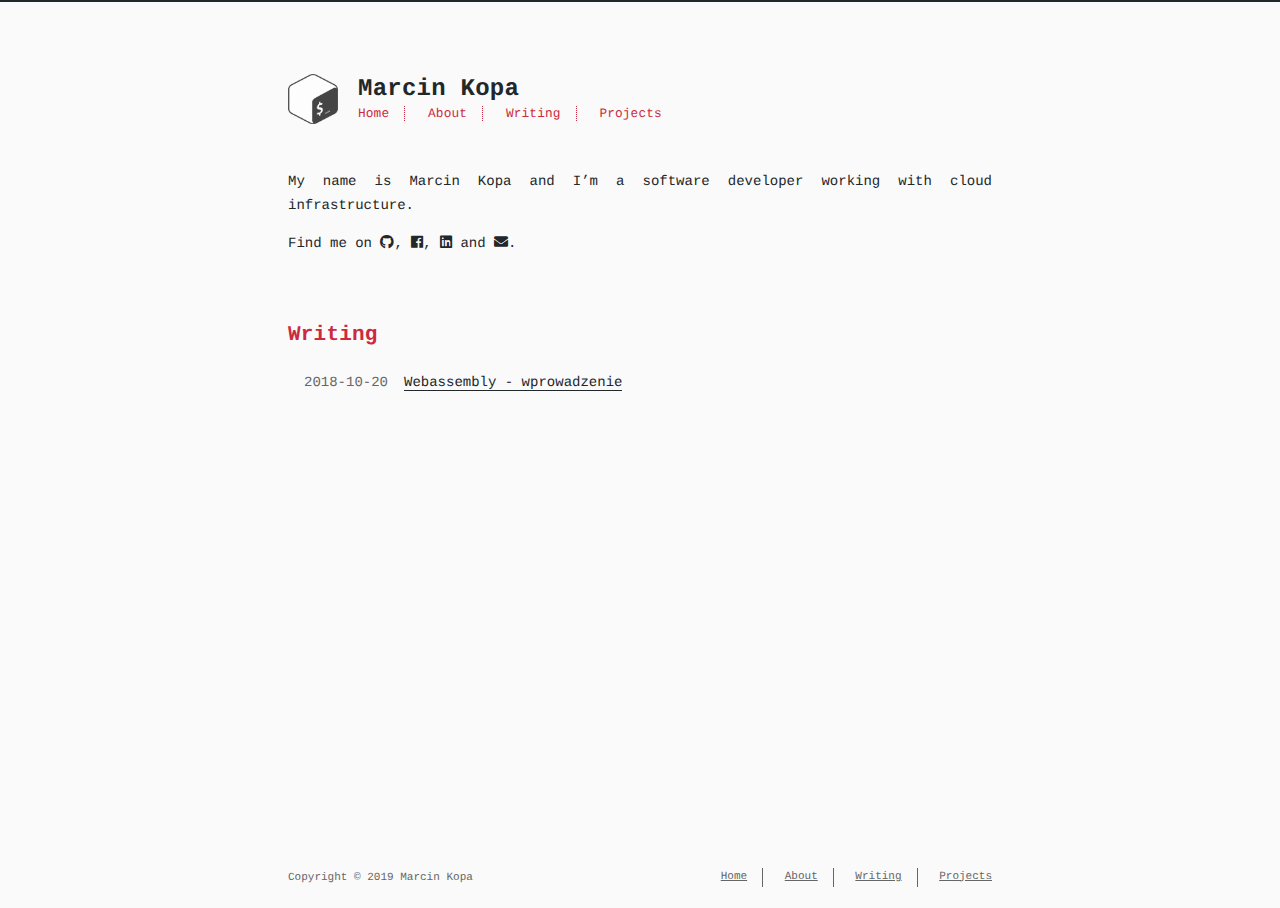
<file: index.html>
<!DOCTYPE html>
<html>
<head><meta name="generator" content="Hexo 3.8.0">
    <!-- so meta -->
    <meta charset="utf-8">
    <meta http-equiv="X-UA-Compatible" content="IE=edge">
    <meta name="HandheldFriendly" content="True">
    <meta name="viewport" content="width=device-width, initial-scale=1, maximum-scale=1">
    <meta name="description" content="My name is Marcin Kopa and I&apos;m a software developer working with cloud infrastructure.">
<meta property="og:type" content="website">
<meta property="og:title" content="Marcin Kopa">
<meta property="og:url" content="http://mkopa.github.io/index.html">
<meta property="og:site_name" content="Marcin Kopa">
<meta property="og:description" content="My name is Marcin Kopa and I&apos;m a software developer working with cloud infrastructure.">
<meta property="og:locale" content="default">
<meta name="twitter:card" content="summary">
<meta name="twitter:title" content="Marcin Kopa">
<meta name="twitter:description" content="My name is Marcin Kopa and I&apos;m a software developer working with cloud infrastructure.">
    
    
        
          
              <link rel="shortcut icon" href="/images/logo.png">
          
        
        
          
            <link rel="icon" type="image/png" href="/images/favicon-192x192.png" sizes="192x192">
          
        
        
          
            <link rel="apple-touch-icon" sizes="180x180" href="/images/apple-touch-icon.png">
          
        
    
    <!-- title -->
    <title>Marcin Kopa</title>
    <!-- styles -->
    <link rel="stylesheet" href="/css/style.css">
    <!-- persian styles -->
    
      <link rel="stylesheet" href="/css/rtl.css">
    
    <!-- rss -->
    
    
</head>

<body class="max-width mx-auto px3 ltr">
    
    <div class="content index py4">
        
          <header id="header">
  <a href="/">
  
    
      <div id="logo" style="background-image: url(/images/logo.png);"></div>
    
  
    <div id="title">
      <h1>Marcin Kopa</h1>
    </div>
  </a>
  <div id="nav">
    <ul>
      <li class="icon">
        <a href="#"><i class="fas fa-bars fa-2x"></i></a>
      </li>
       
        <li><a href="/">Home</a></li>
       
        <li><a href="/about/">About</a></li>
       
        <li><a href="/archives/">Writing</a></li>
       
        <li><a href="http://github.com/mkopa">Projects</a></li>
      
    </ul>
  </div>
</header>

        
        <section id="about">
  
    <p>My name is Marcin Kopa and I’m a software developer working with cloud infrastructure.</p>

  
  
    <p>
      Find me on
      
      
      
        
          <a class="icon" target="_blank" href="http://github.com/mkopa">
            <i class="fab fa-github"></i><!--
      ---></a><!--
    ---><!--
    --->, 
        
      
        
          <a class="icon" target="_blank" href="http://facebook.com/marcin.kopa">
            <i class="fab fa-facebook"></i><!--
      ---></a><!--
    ---><!--
    --->, 
        
      
        
          <a class="icon" target="_blank" href="https://www.linkedin.com/in/marcin-kopa-5340515b">
            <i class="fab fa-linkedin"></i><!--
      ---></a><!--
    ---><!--
    ---> and 
        
      
        
          <a class="icon" target="_blank" href="mailto:marcin.info@gmail.com">
            <i class="fas fa-envelope"></i><!--
      ---></a><!--
      ---><!--
    --->.
        
      
    </p>
  
</section>

<section id="writing">
  <span class="h1"><a href="/archives">Writing</a></span>
  
  <ul class="post-list">
    
      
    
    
      <li class="post-item">
        
    <div class="meta">
        <time datetime="2018-10-20T12:44:01.000Z" itemprop="datePublished">2018-10-20</time>
    </div>


        <span>
    
        <a class="" href="/2018/10/20/webassembly-wprowadzenie/">Webassembly - wprowadzenie</a>
    


</span>
      </li>
    
  </ul>
  
</section>



        
        <footer id="footer">
  <div class="footer-left">
    Copyright &copy; 2019 Marcin Kopa
  </div>
  <div class="footer-right">
    <nav>
      <ul>
         
          <li><a href="/">Home</a></li>
         
          <li><a href="/about/">About</a></li>
         
          <li><a href="/archives/">Writing</a></li>
         
          <li><a href="http://github.com/mkopa">Projects</a></li>
        
      </ul>
    </nav>
  </div>
</footer>

    </div>
</body>
</html>
<!-- styles -->
<link rel="stylesheet" href="/lib/font-awesome/css/all.min.css">
<link rel="stylesheet" href="/lib/justified-gallery/css/justifiedGallery.min.css">

<!-- jquery -->
<script src="/lib/jquery/jquery.min.js"></script>
<script src="/lib/justified-gallery/js/jquery.justifiedGallery.min.js"></script>
<script src="/js/main.js"></script>
<!-- search -->

<!-- Google Analytics -->

<!-- Baidu Analytics -->

<!-- Disqus Comments -->

    <script type="text/javascript">
        var disqus_shortname = 'mkopa-github-io';

        (function(){
            var dsq = document.createElement('script');
            dsq.type = 'text/javascript';
            dsq.async = true;
            dsq.src = '//' + disqus_shortname + '.disqus.com/count.js';
            (document.getElementsByTagName('head')[0] || document.getElementsByTagName('body')[0]).appendChild(dsq);
        }());
    </script>
</file>
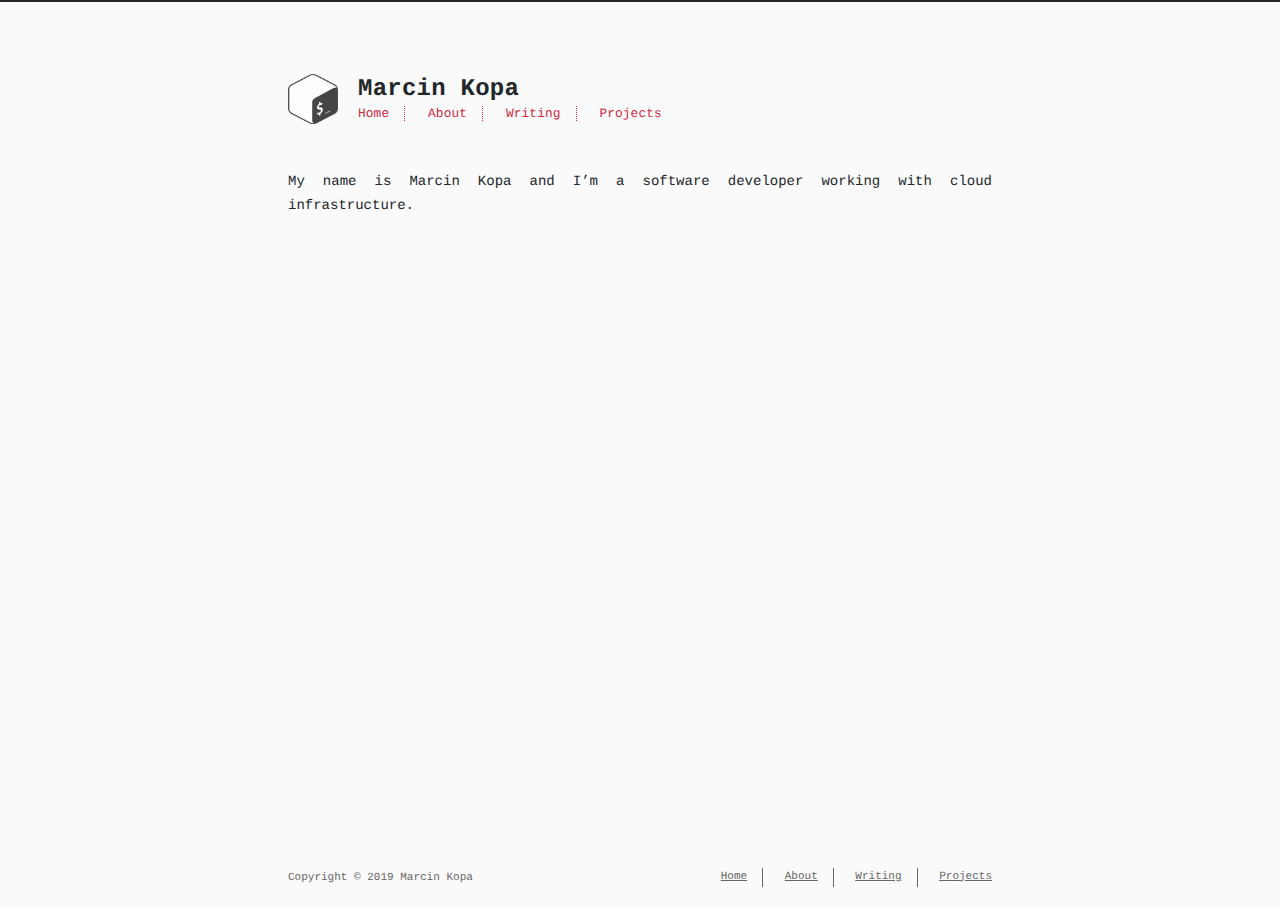
<file: about/index.html>
<!DOCTYPE html>
<html>
<head><meta name="generator" content="Hexo 3.8.0">
    <!-- so meta -->
    <meta charset="utf-8">
    <meta http-equiv="X-UA-Compatible" content="IE=edge">
    <meta name="HandheldFriendly" content="True">
    <meta name="viewport" content="width=device-width, initial-scale=1, maximum-scale=1">
    <meta name="description" content="My name is Marcin Kopa and I’m a software developer working with cloud infrastructure.">
<meta property="og:type" content="website">
<meta property="og:title" content="about">
<meta property="og:url" content="http://mkopa.github.io/about/index.html">
<meta property="og:site_name" content="Marcin Kopa">
<meta property="og:description" content="My name is Marcin Kopa and I’m a software developer working with cloud infrastructure.">
<meta property="og:locale" content="default">
<meta property="og:updated_time" content="2018-10-20T13:01:18.233Z">
<meta name="twitter:card" content="summary">
<meta name="twitter:title" content="about">
<meta name="twitter:description" content="My name is Marcin Kopa and I’m a software developer working with cloud infrastructure.">
    
    
        
          
              <link rel="shortcut icon" href="/images/logo.png">
          
        
        
          
            <link rel="icon" type="image/png" href="/images/favicon-192x192.png" sizes="192x192">
          
        
        
          
            <link rel="apple-touch-icon" sizes="180x180" href="/images/apple-touch-icon.png">
          
        
    
    <!-- title -->
    <title>about</title>
    <!-- styles -->
    <link rel="stylesheet" href="/css/style.css">
    <!-- persian styles -->
    
      <link rel="stylesheet" href="/css/rtl.css">
    
    <!-- rss -->
    
    
</head>

<body class="max-width mx-auto px3 ltr">
    
    <div class="content index py4">
        
          <header id="header">
  <a href="/">
  
    
      <div id="logo" style="background-image: url(/images/logo.png);"></div>
    
  
    <div id="title">
      <h1>Marcin Kopa</h1>
    </div>
  </a>
  <div id="nav">
    <ul>
      <li class="icon">
        <a href="#"><i class="fas fa-bars fa-2x"></i></a>
      </li>
       
        <li><a href="/">Home</a></li>
       
        <li><a href="/about/">About</a></li>
       
        <li><a href="/archives/">Writing</a></li>
       
        <li><a href="http://github.com/mkopa">Projects</a></li>
      
    </ul>
  </div>
</header>

        
        <article class="post" itemscope="" itemtype="http://schema.org/BlogPosting">
  

  <div class="content" itemprop="articleBody">
      
          <p>My name is Marcin Kopa and I’m a software developer working with cloud infrastructure.</p>

        
  </div>
</article>

        
        <footer id="footer">
  <div class="footer-left">
    Copyright &copy; 2019 Marcin Kopa
  </div>
  <div class="footer-right">
    <nav>
      <ul>
         
          <li><a href="/">Home</a></li>
         
          <li><a href="/about/">About</a></li>
         
          <li><a href="/archives/">Writing</a></li>
         
          <li><a href="http://github.com/mkopa">Projects</a></li>
        
      </ul>
    </nav>
  </div>
</footer>

    </div>
</body>
</html>
<!-- styles -->
<link rel="stylesheet" href="/lib/font-awesome/css/all.min.css">
<link rel="stylesheet" href="/lib/justified-gallery/css/justifiedGallery.min.css">

<!-- jquery -->
<script src="/lib/jquery/jquery.min.js"></script>
<script src="/lib/justified-gallery/js/jquery.justifiedGallery.min.js"></script>
<script src="/js/main.js"></script>
<!-- search -->

<!-- Google Analytics -->

<!-- Baidu Analytics -->

<!-- Disqus Comments -->

    <script type="text/javascript">
        var disqus_shortname = 'mkopa-github-io';

        (function(){
            var dsq = document.createElement('script');
            dsq.type = 'text/javascript';
            dsq.async = true;
            dsq.src = '//' + disqus_shortname + '.disqus.com/embed.js';
            (document.getElementsByTagName('head')[0] || document.getElementsByTagName('body')[0]).appendChild(dsq);
        }());
    </script>
</file>
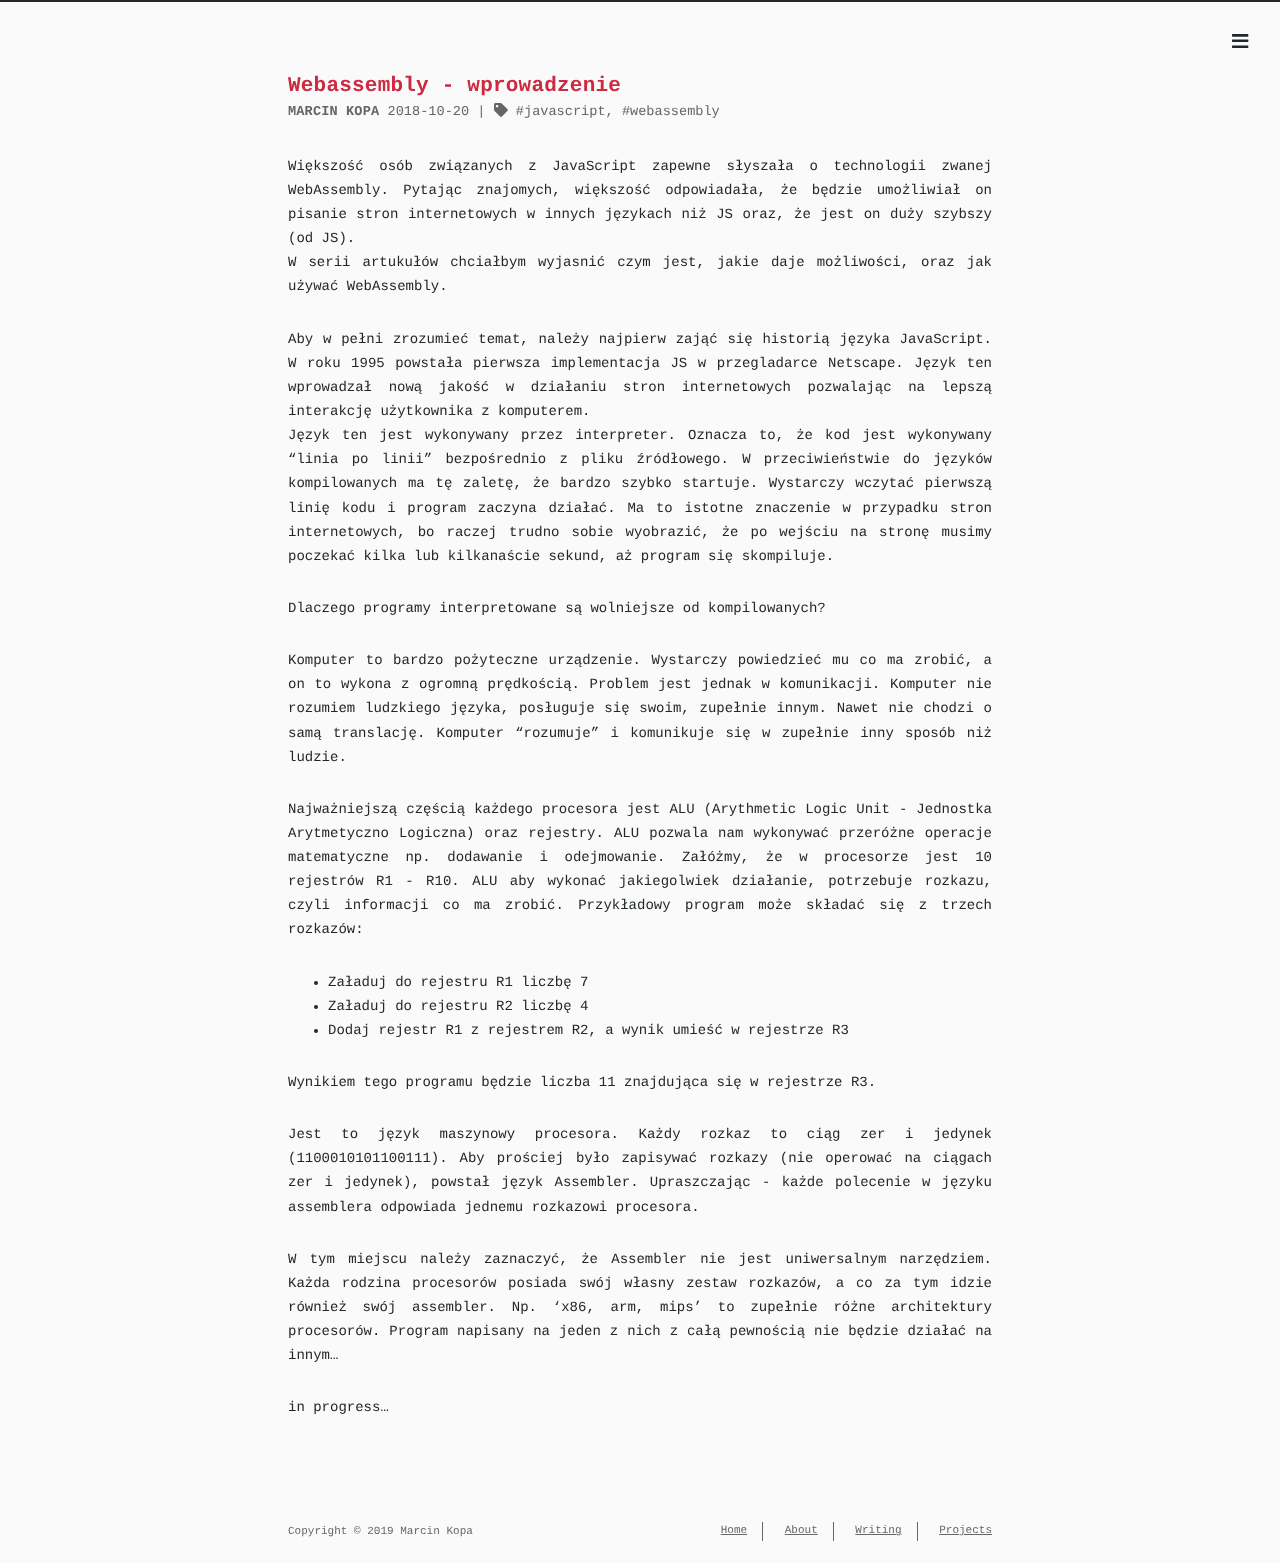
<file: 2018/10/20/webassembly-wprowadzenie/index.html>
<!DOCTYPE html>
<html>
<head><meta name="generator" content="Hexo 3.8.0">
    <!-- so meta -->
    <meta charset="utf-8">
    <meta http-equiv="X-UA-Compatible" content="IE=edge">
    <meta name="HandheldFriendly" content="True">
    <meta name="viewport" content="width=device-width, initial-scale=1, maximum-scale=1">
    <meta name="description" content="Większość osób związanych z JavaScript zapewne słyszała o technologii zwanej WebAssembly. Pytając znajomych, większość odpowiadała, że będzie umożliwiał on pisanie stron internetowych w innych językac">
<meta name="keywords" content="webassembly,javascript">
<meta property="og:type" content="article">
<meta property="og:title" content="Webassembly - wprowadzenie">
<meta property="og:url" content="http://mkopa.github.io/2018/10/20/webassembly-wprowadzenie/index.html">
<meta property="og:site_name" content="Marcin Kopa">
<meta property="og:description" content="Większość osób związanych z JavaScript zapewne słyszała o technologii zwanej WebAssembly. Pytając znajomych, większość odpowiadała, że będzie umożliwiał on pisanie stron internetowych w innych językac">
<meta property="og:locale" content="default">
<meta property="og:updated_time" content="2019-03-21T07:02:44.428Z">
<meta name="twitter:card" content="summary">
<meta name="twitter:title" content="Webassembly - wprowadzenie">
<meta name="twitter:description" content="Większość osób związanych z JavaScript zapewne słyszała o technologii zwanej WebAssembly. Pytając znajomych, większość odpowiadała, że będzie umożliwiał on pisanie stron internetowych w innych językac">
    
    
        
          
              <link rel="shortcut icon" href="/images/logo.png">
          
        
        
          
            <link rel="icon" type="image/png" href="/images/favicon-192x192.png" sizes="192x192">
          
        
        
          
            <link rel="apple-touch-icon" sizes="180x180" href="/images/apple-touch-icon.png">
          
        
    
    <!-- title -->
    <title>Webassembly - wprowadzenie</title>
    <!-- styles -->
    <link rel="stylesheet" href="/css/style.css">
    <!-- persian styles -->
    
      <link rel="stylesheet" href="/css/rtl.css">
    
    <!-- rss -->
    
    
</head>

<body class="max-width mx-auto px3 ltr">
    
      <div id="header-post">
  <a id="menu-icon" href="#"><i class="fas fa-bars fa-lg"></i></a>
  <a id="menu-icon-tablet" href="#"><i class="fas fa-bars fa-lg"></i></a>
  <a id="top-icon-tablet" href="#" onclick="$('html, body').animate({ scrollTop: 0 }, 'fast');" style="display:none;"><i class="fas fa-chevron-up fa-lg"></i></a>
  <span id="menu">
    <span id="nav">
      <ul>
         
          <li><a href="/">Home</a></li>
         
          <li><a href="/about/">About</a></li>
         
          <li><a href="/archives/">Writing</a></li>
         
          <li><a href="http://github.com/mkopa">Projects</a></li>
        
      </ul>
    </span>
    <br>
    <span id="actions">
      <ul>
        
        
        <li><a class="icon" href="#" onclick="$('html, body').animate({ scrollTop: 0 }, 'fast');"><i class="fas fa-chevron-up" aria-hidden="true" onmouseover="$('#i-top').toggle();" onmouseout="$('#i-top').toggle();"></i></a></li>
        <li><a class="icon" href="#"><i class="fas fa-share-alt" aria-hidden="true" onmouseover="$('#i-share').toggle();" onmouseout="$('#i-share').toggle();" onclick="$('#share').toggle();return false;"></i></a></li>
      </ul>
      <span id="i-prev" class="info" style="display:none;">Previous post</span>
      <span id="i-next" class="info" style="display:none;">Next post</span>
      <span id="i-top" class="info" style="display:none;">Back to top</span>
      <span id="i-share" class="info" style="display:none;">Share post</span>
    </span>
    <br>
    <div id="share" style="display: none">
      <ul>
  <li><a class="icon" href="http://www.facebook.com/sharer.php?u=http://mkopa.github.io/2018/10/20/webassembly-wprowadzenie/"><i class="fab fa-facebook " aria-hidden="true"></i></a></li>
  <li><a class="icon" href="https://twitter.com/share?url=http://mkopa.github.io/2018/10/20/webassembly-wprowadzenie/&text=Webassembly - wprowadzenie"><i class="fab fa-twitter " aria-hidden="true"></i></a></li>
  <li><a class="icon" href="http://www.linkedin.com/shareArticle?url=http://mkopa.github.io/2018/10/20/webassembly-wprowadzenie/&title=Webassembly - wprowadzenie"><i class="fab fa-linkedin " aria-hidden="true"></i></a></li>
  <li><a class="icon" href="https://pinterest.com/pin/create/bookmarklet/?url=http://mkopa.github.io/2018/10/20/webassembly-wprowadzenie/&is_video=false&description=Webassembly - wprowadzenie"><i class="fab fa-pinterest " aria-hidden="true"></i></a></li>
  <li><a class="icon" href="mailto:?subject=Webassembly - wprowadzenie&body=Check out this article: http://mkopa.github.io/2018/10/20/webassembly-wprowadzenie/"><i class="fas fa-envelope " aria-hidden="true"></i></a></li>
  <li><a class="icon" href="https://getpocket.com/save?url=http://mkopa.github.io/2018/10/20/webassembly-wprowadzenie/&title=Webassembly - wprowadzenie"><i class="fab fa-get-pocket " aria-hidden="true"></i></a></li>
  <li><a class="icon" href="http://reddit.com/submit?url=http://mkopa.github.io/2018/10/20/webassembly-wprowadzenie/&title=Webassembly - wprowadzenie"><i class="fab fa-reddit " aria-hidden="true"></i></a></li>
  <li><a class="icon" href="http://www.stumbleupon.com/submit?url=http://mkopa.github.io/2018/10/20/webassembly-wprowadzenie/&title=Webassembly - wprowadzenie"><i class="fab fa-stumbleupon " aria-hidden="true"></i></a></li>
  <li><a class="icon" href="http://digg.com/submit?url=http://mkopa.github.io/2018/10/20/webassembly-wprowadzenie/&title=Webassembly - wprowadzenie"><i class="fab fa-digg " aria-hidden="true"></i></a></li>
  <li><a class="icon" href="http://www.tumblr.com/share/link?url=http://mkopa.github.io/2018/10/20/webassembly-wprowadzenie/&name=Webassembly - wprowadzenie&description="><i class="fab fa-tumblr " aria-hidden="true"></i></a></li>
</ul>

    </div>
    <div id="toc">
      
    </div>
  </span>
</div>

    
    <div class="content index py4">
        
        <article class="post" itemscope="" itemtype="http://schema.org/BlogPosting">
  <header>
    
    <h1 class="posttitle" itemprop="name headline">
        Webassembly - wprowadzenie
    </h1>



    <div class="meta">
      <span class="author" itemprop="author" itemscope="" itemtype="http://schema.org/Person">
        <span itemprop="name">Marcin Kopa</span>
      </span>
      
    <div class="postdate">
        <time datetime="2018-10-20T12:44:01.000Z" itemprop="datePublished">2018-10-20</time>
    </div>


      

      
    <div class="article-tag">
        <i class="fas fa-tag"></i>
        <a class="tag-link" href="/tags/javascript/">javascript</a>, <a class="tag-link" href="/tags/webassembly/">webassembly</a>
    </div>


    </div>
  </header>
  

  <div class="content" itemprop="articleBody">
    <p>Większość osób związanych z JavaScript zapewne słyszała o technologii zwanej WebAssembly. Pytając znajomych, większość odpowiadała, że będzie umożliwiał on pisanie stron internetowych w innych językach niż JS oraz, że jest on duży szybszy (od JS).<br>W serii artukułów chciałbym wyjasnić czym jest, jakie daje możliwości, oraz jak używać WebAssembly.</p>
<p>Aby w pełni zrozumieć temat, należy najpierw zająć się historią języka JavaScript. W roku 1995 powstała pierwsza implementacja JS w przegladarce Netscape. Język ten wprowadzał nową jakość w działaniu stron internetowych pozwalając na lepszą interakcję użytkownika z komputerem.<br>Język ten jest wykonywany przez interpreter. Oznacza to, że kod jest wykonywany “linia po linii” bezpośrednio z pliku źródłowego. W przeciwieństwie do języków kompilowanych ma tę zaletę, że bardzo szybko startuje. Wystarczy wczytać pierwszą linię kodu i program zaczyna działać. Ma to istotne znaczenie w przypadku stron internetowych, bo raczej trudno sobie wyobrazić, że po wejściu na stronę musimy poczekać kilka lub kilkanaście sekund, aż program się skompiluje.</p>
<p>Dlaczego programy interpretowane są wolniejsze od kompilowanych?</p>
<p>Komputer to bardzo pożyteczne urządzenie. Wystarczy powiedzieć mu co ma zrobić, a on to wykona z ogromną prędkością. Problem jest jednak w komunikacji. Komputer nie rozumiem ludzkiego języka, posługuje się swoim, zupełnie innym. Nawet nie chodzi o samą translację. Komputer “rozumuje” i komunikuje się w zupełnie inny sposób niż ludzie.</p>
<p>Najważniejszą częścią każdego procesora jest ALU (Arythmetic Logic Unit - Jednostka Arytmetyczno Logiczna) oraz rejestry. ALU pozwala nam wykonywać przeróżne operacje matematyczne np. dodawanie i odejmowanie. Załóżmy, że w procesorze jest 10 rejestrów R1 - R10. ALU aby wykonać jakiegolwiek działanie, potrzebuje rozkazu, czyli informacji co ma zrobić. Przykładowy program może składać się z trzech rozkazów:</p>
<ul>
<li>Załaduj do rejestru R1 liczbę 7</li>
<li>Załaduj do rejestru R2 liczbę 4</li>
<li>Dodaj rejestr R1 z rejestrem R2, a wynik umieść w rejestrze R3</li>
</ul>
<p>Wynikiem tego programu będzie liczba 11 znajdująca się w rejestrze R3.</p>
<p>Jest to język maszynowy procesora. Każdy rozkaz to ciąg zer i jedynek (1100010101100111). Aby prościej było zapisywać rozkazy (nie operować na ciągach zer i jedynek), powstał język Assembler. Upraszczając - każde polecenie w języku assemblera odpowiada jednemu rozkazowi procesora.</p>
<p>W tym miejscu należy zaznaczyć, że Assembler nie jest uniwersalnym narzędziem. Każda rodzina procesorów posiada swój własny zestaw rozkazów, a co za tym idzie również swój assembler. Np. ‘x86, arm, mips’ to zupełnie różne architektury procesorów. Program napisany na jeden z nich z całą pewnością nie będzie działać na innym…</p>
<p>in progress…</p>

  </div>
</article>

    <div class="blog-post-comments">
        <div id="disqus_thread">
            <noscript>Please enable JavaScript to view the comments.</noscript>
        </div>
    </div>



        
          <div id="footer-post-container">
  <div id="footer-post">

    <div id="nav-footer" style="display: none">
      <ul>
         
          <li><a href="/">Home</a></li>
         
          <li><a href="/about/">About</a></li>
         
          <li><a href="/archives/">Writing</a></li>
         
          <li><a href="http://github.com/mkopa">Projects</a></li>
        
      </ul>
    </div>

    <div id="toc-footer" style="display: none">
      
    </div>

    <div id="share-footer" style="display: none">
      <ul>
  <li><a class="icon" href="http://www.facebook.com/sharer.php?u=http://mkopa.github.io/2018/10/20/webassembly-wprowadzenie/"><i class="fab fa-facebook fa-lg" aria-hidden="true"></i></a></li>
  <li><a class="icon" href="https://twitter.com/share?url=http://mkopa.github.io/2018/10/20/webassembly-wprowadzenie/&text=Webassembly - wprowadzenie"><i class="fab fa-twitter fa-lg" aria-hidden="true"></i></a></li>
  <li><a class="icon" href="http://www.linkedin.com/shareArticle?url=http://mkopa.github.io/2018/10/20/webassembly-wprowadzenie/&title=Webassembly - wprowadzenie"><i class="fab fa-linkedin fa-lg" aria-hidden="true"></i></a></li>
  <li><a class="icon" href="https://pinterest.com/pin/create/bookmarklet/?url=http://mkopa.github.io/2018/10/20/webassembly-wprowadzenie/&is_video=false&description=Webassembly - wprowadzenie"><i class="fab fa-pinterest fa-lg" aria-hidden="true"></i></a></li>
  <li><a class="icon" href="mailto:?subject=Webassembly - wprowadzenie&body=Check out this article: http://mkopa.github.io/2018/10/20/webassembly-wprowadzenie/"><i class="fas fa-envelope fa-lg" aria-hidden="true"></i></a></li>
  <li><a class="icon" href="https://getpocket.com/save?url=http://mkopa.github.io/2018/10/20/webassembly-wprowadzenie/&title=Webassembly - wprowadzenie"><i class="fab fa-get-pocket fa-lg" aria-hidden="true"></i></a></li>
  <li><a class="icon" href="http://reddit.com/submit?url=http://mkopa.github.io/2018/10/20/webassembly-wprowadzenie/&title=Webassembly - wprowadzenie"><i class="fab fa-reddit fa-lg" aria-hidden="true"></i></a></li>
  <li><a class="icon" href="http://www.stumbleupon.com/submit?url=http://mkopa.github.io/2018/10/20/webassembly-wprowadzenie/&title=Webassembly - wprowadzenie"><i class="fab fa-stumbleupon fa-lg" aria-hidden="true"></i></a></li>
  <li><a class="icon" href="http://digg.com/submit?url=http://mkopa.github.io/2018/10/20/webassembly-wprowadzenie/&title=Webassembly - wprowadzenie"><i class="fab fa-digg fa-lg" aria-hidden="true"></i></a></li>
  <li><a class="icon" href="http://www.tumblr.com/share/link?url=http://mkopa.github.io/2018/10/20/webassembly-wprowadzenie/&name=Webassembly - wprowadzenie&description="><i class="fab fa-tumblr fa-lg" aria-hidden="true"></i></a></li>
</ul>

    </div>

    <div id="actions-footer">
        <a id="menu" class="icon" href="#" onclick="$('#nav-footer').toggle();return false;"><i class="fas fa-bars fa-lg" aria-hidden="true"></i> Menu</a>
        <a id="toc" class="icon" href="#" onclick="$('#toc-footer').toggle();return false;"><i class="fas fa-list fa-lg" aria-hidden="true"></i> TOC</a>
        <a id="share" class="icon" href="#" onclick="$('#share-footer').toggle();return false;"><i class="fas fa-share-alt fa-lg" aria-hidden="true"></i> Share</a>
        <a id="top" style="display:none" class="icon" href="#" onclick="$('html, body').animate({ scrollTop: 0 }, 'fast');"><i class="fas fa-chevron-up fa-lg" aria-hidden="true"></i> Top</a>
    </div>

  </div>
</div>

        
        <footer id="footer">
  <div class="footer-left">
    Copyright &copy; 2019 Marcin Kopa
  </div>
  <div class="footer-right">
    <nav>
      <ul>
         
          <li><a href="/">Home</a></li>
         
          <li><a href="/about/">About</a></li>
         
          <li><a href="/archives/">Writing</a></li>
         
          <li><a href="http://github.com/mkopa">Projects</a></li>
        
      </ul>
    </nav>
  </div>
</footer>

    </div>
</body>
</html>
<!-- styles -->
<link rel="stylesheet" href="/lib/font-awesome/css/all.min.css">
<link rel="stylesheet" href="/lib/justified-gallery/css/justifiedGallery.min.css">

<!-- jquery -->
<script src="/lib/jquery/jquery.min.js"></script>
<script src="/lib/justified-gallery/js/jquery.justifiedGallery.min.js"></script>
<script src="/js/main.js"></script>
<!-- search -->

<!-- Google Analytics -->

<!-- Baidu Analytics -->

<!-- Disqus Comments -->

    <script type="text/javascript">
        var disqus_shortname = 'mkopa-github-io';

        (function(){
            var dsq = document.createElement('script');
            dsq.type = 'text/javascript';
            dsq.async = true;
            dsq.src = '//' + disqus_shortname + '.disqus.com/embed.js';
            (document.getElementsByTagName('head')[0] || document.getElementsByTagName('body')[0]).appendChild(dsq);
        }());
    </script>
</file>
<file: css/style.css>
.inline {
  display: inline;
}
.block {
  display: block;
}
.inline-block {
  display: inline-block;
}
.table {
  display: table;
}
.table-cell {
  display: table-cell;
}
.overflow-hidden {
  overflow: hidden;
}
.overflow-scroll {
  overflow: scroll;
}
.overflow-auto {
  overflow: auto;
}
.clearfix:before,
.clearfix:after {
  display: table;
  content: " ";
}
.clearfix:after {
  clear: both;
}
.left {
  float: left;
}
.right {
  float: right;
}
.fit {
  max-width: 100%;
}
.truncate {
  display: inline-block;
  overflow: hidden;
  text-overflow: ellipsis;
  white-space: nowrap;
}
.max-width-1 {
  max-width: 24rem;
}
.max-width-2 {
  max-width: 32rem;
}
.max-width-3 {
  max-width: 48rem;
}
.max-width-4 {
  max-width: 64rem;
}
.border-box {
  box-sizing: border-box;
}
.m0 {
  margin: 0;
}
.mt0 {
  margin-top: 0;
}
.mr0 {
  margin-right: 0;
}
.mb0 {
  margin-bottom: 0;
}
.ml0 {
  margin-left: 0;
}
.mx0 {
  margin-right: 0;
  margin-left: 0;
}
.my0 {
  margin-top: 0;
  margin-bottom: 0;
}
.m1 {
  margin: 0.5rem;
}
.mt1 {
  margin-top: 0.5rem;
}
.mr1 {
  margin-right: 0.5rem;
}
.mb1 {
  margin-bottom: 0.5rem;
}
.ml1 {
  margin-left: 0.5rem;
}
.mx1 {
  margin-right: 0.5rem;
  margin-left: 0.5rem;
}
.my1 {
  margin-top: 0.5rem;
  margin-bottom: 0.5rem;
}
.m2 {
  margin: 1rem;
}
.mt2 {
  margin-top: 1rem;
}
.mr2 {
  margin-right: 1rem;
}
.mb2 {
  margin-bottom: 1rem;
}
.ml2 {
  margin-left: 1rem;
}
.mx2 {
  margin-right: 1rem;
  margin-left: 1rem;
}
.my2 {
  margin-top: 1rem;
  margin-bottom: 1rem;
}
.m3 {
  margin: 2rem;
}
.mt3 {
  margin-top: 2rem;
}
.mr3 {
  margin-right: 2rem;
}
.mb3 {
  margin-bottom: 2rem;
}
.ml3 {
  margin-left: 2rem;
}
.mx3 {
  margin-right: 2rem;
  margin-left: 2rem;
}
.my3 {
  margin-top: 2rem;
  margin-bottom: 2rem;
}
.m4 {
  margin: 4rem;
}
.mt4 {
  margin-top: 4rem;
}
.mr4 {
  margin-right: 4rem;
}
.mb4 {
  margin-bottom: 4rem;
}
.ml4 {
  margin-left: 4rem;
}
.mx4 {
  margin-right: 4rem;
  margin-left: 4rem;
}
.my4 {
  margin-top: 4rem;
  margin-bottom: 4rem;
}
.mxn1 {
  margin-right: -0.5rem;
  margin-left: -0.5rem;
}
.mxn2 {
  margin-right: -1rem;
  margin-left: -1rem;
}
.mxn3 {
  margin-right: -2rem;
  margin-left: -2rem;
}
.mxn4 {
  margin-right: -4rem;
  margin-left: -4rem;
}
.ml-auto {
  margin-left: auto;
}
.mr-auto {
  margin-right: auto;
}
.mx-auto {
  margin-right: auto;
  margin-left: auto;
}
.p0 {
  padding: 0;
}
.pt0 {
  padding-top: 0;
}
.pr0 {
  padding-right: 0;
}
.pb0 {
  padding-bottom: 0;
}
.pl0 {
  padding-left: 0;
}
.px0 {
  padding-right: 0;
  padding-left: 0;
}
.py0 {
  padding-top: 0;
  padding-bottom: 0;
}
.p1 {
  padding: 0.5rem;
}
.pt1 {
  padding-top: 0.5rem;
}
.pr1 {
  padding-right: 0.5rem;
}
.pb1 {
  padding-bottom: 0.5rem;
}
.pl1 {
  padding-left: 0.5rem;
}
.py1 {
  padding-top: 0.5rem;
  padding-bottom: 0.5rem;
}
.px1 {
  padding-right: 0.5rem;
  padding-left: 0.5rem;
}
.p2 {
  padding: 1rem;
}
.pt2 {
  padding-top: 1rem;
}
.pr2 {
  padding-right: 1rem;
}
.pb2 {
  padding-bottom: 1rem;
}
.pl2 {
  padding-left: 1rem;
}
.py2 {
  padding-top: 1rem;
  padding-bottom: 1rem;
}
.px2 {
  padding-right: 1rem;
  padding-left: 1rem;
}
.p3 {
  padding: 2rem;
}
.pt3 {
  padding-top: 2rem;
}
.pr3 {
  padding-right: 2rem;
}
.pb3 {
  padding-bottom: 2rem;
}
.pl3 {
  padding-left: 2rem;
}
.py3 {
  padding-top: 2rem;
  padding-bottom: 2rem;
}
.px3 {
  padding-right: 2rem;
  padding-left: 2rem;
}
.p4 {
  padding: 4rem;
}
.pt4 {
  padding-top: 4rem;
}
.pr4 {
  padding-right: 4rem;
}
.pb4 {
  padding-bottom: 4rem;
}
.pl4 {
  padding-left: 4rem;
}
.py4 {
  padding-top: 4rem;
  padding-bottom: 4rem;
}
.px4 {
  padding-right: 4rem;
  padding-left: 4rem;
}
body h1,
body .h1 {
  display: block;
  margin-top: 3rem;
  margin-bottom: 1rem;
  color: #cc2a41;
  letter-spacing: 0.01em;
  font-weight: 700;
  font-style: normal;
  font-size: 1.5em;
  -moz-osx-font-smoothing: grayscale;
  -webkit-font-smoothing: antialiased;
}
body h2,
body .h2 {
  position: relative;
  display: block;
  margin-top: 2rem;
  margin-bottom: 0.5rem;
  color: rgba(86,124,119,0.8);
  text-transform: none;
  letter-spacing: normal;
  font-weight: bold;
  font-size: 1rem;
}
body h3 {
  color: rgba(86,124,119,0.8);
  text-decoration: underline;
  font-weight: bold;
  font-size: 0.9rem;
}
body h4,
body h5,
body h6 {
  display: inline;
  border-bottom: 1px dashed #666;
  color: #666;
  text-decoration: none;
  font-weight: normal;
  font-size: 0.9rem;
}
body h3,
body h4,
body h5,
body h6 {
  margin-top: 0.9rem;
  margin-bottom: 0.5rem;
}
body hr {
  border: 1px dashed #666;
}
body strong {
  font-weight: bold;
}
body em,
body cite {
  font-style: italic;
}
body sup,
body sub {
  position: relative;
  vertical-align: baseline;
  font-size: 0.75em;
  line-height: 0;
}
body sup {
  top: -0.5em;
}
body sub {
  bottom: -0.2em;
}
body small {
  font-size: 0.85em;
}
body acronym,
body abbr {
  border-bottom: 1px dotted;
}
body ul,
body ol,
body dl {
  line-height: 1.725;
}
body ul ul,
body ol ul,
body ul ol,
body ol ol {
  margin-top: 0;
  margin-bottom: 0;
}
body ol {
  list-style: decimal;
}
body dt {
  font-weight: bold;
}
body table {
  width: 100%;
  border-collapse: collapse;
  text-align: left;
  font-size: 12px;
}
body th {
  padding: 8px;
  border-bottom: 1px dashed $color-code-border;
  color: rgba(86,124,119,0.8);
  font-weight: bold;
  font-size: 13px;
}
body td {
  padding: 9px 8px 0;
  border-bottom: none;
}
@font-face {
  font-style: normal;
  font-family: "Terminus";
  src: local("Terminus"), url("../lib/terminus/Terminus.ttf") format("truetype");
}
*,
*:before,
*:after {
  box-sizing: border-box;
}
html {
  margin: 0;
  padding: 0;
  height: 100%;
  border-top: 2px solid #22272a;
  -webkit-text-size-adjust: 100%;
  -ms-text-size-adjust: 100%;
}
body {
  height: 100%;
  background-color: #fafafa;
  color: #22272a;
  font-display: swap;
  font-weight: 400;
  font-size: 14px;
  font-family: "Menlo", "Meslo LG", monospace;
  line-height: 1.725;
  text-rendering: geometricPrecision;
  flex: 1;
  -moz-osx-font-smoothing: grayscale;
  -webkit-font-smoothing: antialiased;
}
.content {
  position: relative;
  display: flex;
  flex-direction: column;
  min-height: 100%;
}
.content p {
  hyphens: auto;
  -moz-hyphens: auto;
  -ms-hyphens: auto;
  -webkit-hyphens: auto;
}
.content code {
  hyphens: manual;
  -moz-hyphens: manual;
  -ms-hyphens: manual;
  -webkit-hyphens: manual;
}
.content a {
  color: #22272a;
  text-decoration: none;
  background-image: linear-gradient(transparent, transparent 5px, #22272a 5px, #22272a);
  background-position: bottom;
  background-size: 100% 6px;
  background-repeat: repeat-x;
}
.content a:hover {
  background-image: linear-gradient(transparent, transparent 4px, rgba(86,124,119,0.4) 4px, rgba(86,124,119,0.4));
}
.content a.icon {
  background: none;
}
.content a.icon:hover {
  color: rgba(86,124,119,0.4);
}
.content h1 a,
.content .h1 a,
.content h2 a,
.content h3 a,
.content h4 a,
.content h5 a,
.content h6 a {
  background: none;
  color: inherit;
  text-decoration: none;
}
.content h1 a:hover,
.content .h1 a:hover,
.content h2 a:hover,
.content h3 a:hover,
.content h4 a:hover,
.content h5 a:hover,
.content h6 a:hover {
  background-image: linear-gradient(transparent, transparent 6px, rgba(86,124,119,0.4) 6px, rgba(86,124,119,0.4));
  background-position: bottom;
  background-size: 100% 6px;
  background-repeat: repeat-x;
}
.content h6 a {
  background: none;
  color: inherit;
  text-decoration: none;
}
.content h6 a:hover {
  background-image: linear-gradient(transparent, transparent 6px, rgba(86,124,119,0.4) 6px, rgba(86,124,119,0.4));
  background-position: bottom;
  background-size: 100% 6px;
  background-repeat: repeat-x;
}
@media (min-width: 540px) {
  .image-wrap {
    flex-direction: row;
    margin-bottom: 2rem;
  }
  .image-wrap .image-block {
    flex: 1 0 35%;
    margin-right: 2rem;
  }
  .image-wrap p {
    flex: 1 0 65%;
  }
}
.max-width {
  max-width: 48rem;
}
@media (max-width: 480px) {
  .px3 {
    padding-right: 1rem;
    padding-left: 1rem;
  }
  .my4 {
    margin-top: 2rem;
    margin-bottom: 2rem;
  }
}
@media (min-width: 480px) {
  p {
    text-align: justify;
  }
}
#header {
  margin: 0 auto 2rem;
  width: 100%;
}
#header h1,
#header .h1 {
  margin-top: 0;
  margin-bottom: 0;
  color: #22272a;
  letter-spacing: 0.01em;
  font-weight: 700;
  font-style: normal;
  font-size: 1.5rem;
  line-height: 2rem;
  -moz-osx-font-smoothing: grayscale;
  -webkit-font-smoothing: antialiased;
}
#header a {
  background: none;
  color: inherit;
  text-decoration: none;
}
#header #logo {
  display: inline-block;
  float: left;
  margin-right: 20px;
  width: 50px;
  height: 50px;
  border-radius: 5px;
  filter: grayscale(100%);
  background-size: 50px 50px;
  background-repeat: no-repeat;
  -webkit-filter: grayscale(100%);
}
#header #nav {
  color: #cc2a41;
  letter-spacing: 0.01em;
  font-weight: 200;
  font-style: normal;
  font-size: 0.8rem;
}
#header #nav ul {
  margin: 0;
  padding: 0;
  list-style-type: none;
  line-height: 15px;
}
#header #nav ul a {
  margin-right: 15px;
  color: color-accent-1;
}
#header #nav ul a:hover {
  background-image: linear-gradient(transparent, transparent 5px, #cc2a41 5px, #cc2a41);
  background-position: bottom;
  background-size: 100% 6px;
  background-repeat: repeat-x;
}
#header #nav ul li {
  display: inline-block;
  margin-right: 15px;
  border-right: 1px dotted #cc2a41;
  vertical-align: middle;
}
#header #nav ul .icon {
  display: none;
}
#header #nav ul li:last-child {
  margin-right: 0;
  border-right: 0;
}
#header #nav ul li:last-child a {
  margin-right: 0;
}
#header:hover #logo {
  filter: none;
  -webkit-filter: none;
}
@media screen and (max-width: 480px) {
  #header #title {
    display: table;
    margin-right: 5rem;
    min-height: 50px;
  }
  #header #title h1 {
    display: table-cell;
    vertical-align: middle;
  }
  #header #nav ul a:hover {
    background: none;
  }
  #header #nav ul li {
    display: none;
    border-right: 0;
  }
  #header #nav ul li.icon {
    position: absolute;
    top: 77px;
    right: 1rem;
    display: inline-block;
  }
  #header #nav ul.responsive li {
    display: block;
  }
  #header #nav li:not(:first-child) {
    padding-top: 1rem;
    padding-left: 70px;
    font-size: 1rem;
  }
}
#header-post {
  position: fixed;
  top: 2rem;
  right: 0;
  display: inline-block;
  float: right;
}
#header-post a {
  background: none;
  color: inherit;
  text-decoration: none;
}
#header-post a.icon {
  background: none;
}
#header-post a.icon:hover {
  color: rgba(86,124,119,0.4);
}
#header-post ol {
  list-style-type: none;
}
#header-post ul {
  display: inline-block;
  margin: 0;
  padding: 0;
  list-style-type: none;
}
#header-post ul li {
  display: inline-block;
  margin-right: 15px;
  vertical-align: middle;
}
#header-post ul li:last-child {
  margin-right: 0;
}
#header-post #menu-icon {
  float: right;
  margin-right: 2rem;
  margin-left: 15px;
}
#header-post #menu-icon:hover {
  color: #cc2a41;
}
#header-post #menu-icon-tablet {
  float: right;
  margin-right: 2rem;
  margin-left: 15px;
}
#header-post #menu-icon-tablet:hover {
  color: #cc2a41;
}
#header-post #top-icon-tablet {
  position: fixed;
  right: 2rem;
  bottom: 2rem;
  margin-right: 2rem;
  margin-left: 15px;
}
#header-post #top-icon-tablet:hover {
  color: #cc2a41;
}
#header-post .active {
  color: #cc2a41;
}
#header-post #menu {
  visibility: hidden;
  margin-right: 2rem;
}
#header-post #nav {
  color: #cc2a41;
  letter-spacing: 0.01em;
  font-weight: 200;
  font-style: normal;
  font-size: 0.8rem;
}
#header-post #nav ul {
  line-height: 15px;
}
#header-post #nav ul a {
  margin-right: 15px;
  color: color-accent-1;
}
#header-post #nav ul a:hover {
  background-image: linear-gradient(transparent, transparent 5px, #cc2a41 5px, #cc2a41);
  background-position: bottom;
  background-size: 100% 6px;
  background-repeat: repeat-x;
}
#header-post #nav ul li {
  border-right: 1px dotted #cc2a41;
}
#header-post #nav ul li:last-child {
  margin-right: 0;
  border-right: 0;
}
#header-post #nav ul li:last-child a {
  margin-right: 0;
}
#header-post #actions {
  float: right;
  margin-top: 2rem;
  margin-right: 2rem;
  width: 100%;
  text-align: right;
}
#header-post #actions ul {
  display: block;
}
#header-post #actions .info {
  display: block;
  font-style: italic;
}
#header-post #share {
  clear: both;
  padding-top: 1rem;
  padding-right: 2rem;
  text-align: right;
}
#header-post #share li {
  display: block;
  margin: 0;
}
#header-post #toc {
  float: right;
  clear: both;
  overflow: auto;
  margin-top: 1rem;
  padding-right: 2rem;
  max-width: 20em;
  max-height: calc(95vh - 7rem);
  text-align: right;
}
#header-post #toc a:hover {
  color: rgba(86,124,119,0.4);
}
#header-post #toc .toc-level-1 > .toc-link {
  display: none;
}
#header-post #toc .toc-level-2 {
  color: #22272a;
  font-size: 0.8rem;
}
#header-post #toc .toc-level-2:before {
  color: #cc2a41;
  content: "#";
}
#header-post #toc .toc-level-3 {
  color: #666;
  font-size: 0.7rem;
}
#header-post #toc .toc-level-4 {
  color: #525252;
  font-size: 0.4rem;
}
#header-post #toc .toc-level-5 {
  display: none;
}
#header-post #toc .toc-level-6 {
  display: none;
}
#header-post #toc .toc-number {
  display: none;
}
@media screen and (max-width: 500px) {
  #header-post {
    display: none;
  }
}
@media screen and (max-width: 900px) {
  #header-post #menu-icon {
    display: none;
  }
  #header-post #actions {
    display: none;
  }
}
@media screen and (max-width: 1199px) {
  #header-post #toc {
    display: none;
  }
}
@media screen and (min-width: 900px) {
  #header-post #menu-icon-tablet {
    display: none !important;
  }
  #header-post #top-icon-tablet {
    display: none !important;
  }
}
@media screen and (min-width: 1199px) {
  #header-post #actions {
    width: auto;
  }
  #header-post #actions ul {
    display: inline-block;
    float: right;
  }
  #header-post #actions .info {
    display: inline;
    float: left;
    margin-right: 2rem;
    font-style: italic;
  }
}
#footer-post {
  position: fixed;
  right: 0;
  bottom: 0;
  left: 0;
  z-index: 5000000;
  width: 100%;
  border-top: 1px solid #666;
  background: #f5f5f5;
  transition: opacity 0.2s;
}
#footer-post a {
  background: none;
  color: inherit;
  text-decoration: none;
}
#footer-post a.icon {
  background: none;
}
#footer-post a.icon:hover {
  color: rgba(86,124,119,0.4);
}
#footer-post #nav-footer {
  padding-right: 1rem;
  padding-left: 1rem;
  background: #e1e1e1;
  text-align: center;
}
#footer-post #nav-footer a {
  color: #cc2a41;
  font-size: 1em;
}
#footer-post #nav-footer a:hover {
  background-image: linear-gradient(transparent, transparent 5px, #cc2a41 5px, #cc2a41);
  background-position: bottom;
  background-size: 100% 6px;
  background-repeat: repeat-x;
}
#footer-post #nav-footer ul {
  display: table;
  margin: 0;
  padding: 0;
  width: 100%;
  list-style-type: none;
}
#footer-post #nav-footer ul li {
  display: inline-table;
  padding: 10px;
  width: 20%;
  vertical-align: middle;
}
#footer-post #actions-footer {
  overflow: auto;
  margin-top: 1rem;
  margin-bottom: 1rem;
  padding-right: 1rem;
  padding-left: 1rem;
  width: 100%;
  text-align: center;
  white-space: nowrap;
}
#footer-post #actions-footer a {
  display: inline-block;
  padding-left: 1rem;
  color: #cc2a41;
}
#footer-post #share-footer {
  padding-right: 1rem;
  padding-left: 1rem;
  background: #e1e1e1;
  text-align: center;
}
#footer-post #share-footer ul {
  display: table;
  margin: 0;
  padding: 0;
  width: 100%;
  list-style-type: none;
}
#footer-post #share-footer ul li {
  display: inline-table;
  padding: 10px;
  width: 20%;
  vertical-align: middle;
}
#footer-post #toc-footer {
  clear: both;
  padding-top: 1rem;
  padding-bottom: 1rem;
  background: #e1e1e1;
  text-align: left;
}
#footer-post #toc-footer ol {
  margin: 0;
  padding-left: 20px;
  list-style-type: none;
}
#footer-post #toc-footer ol li {
  line-height: 30px;
}
#footer-post #toc-footer a:hover {
  color: rgba(86,124,119,0.4);
}
#footer-post #toc-footer .toc-level-1 > .toc-link {
  display: none;
}
#footer-post #toc-footer .toc-level-2 {
  color: #22272a;
  font-size: 0.8rem;
}
#footer-post #toc-footer .toc-level-2:before {
  color: #cc2a41;
  content: "#";
}
#footer-post #toc-footer .toc-level-3 {
  color: #666;
  font-size: 0.7rem;
  line-height: 15px;
}
#footer-post #toc-footer .toc-level-4 {
  display: none;
}
#footer-post #toc-footer .toc-level-5 {
  display: none;
}
#footer-post #toc-footer .toc-level-6 {
  display: none;
}
#footer-post #toc-footer .toc-number {
  display: none;
}
@media screen and (min-width: 500px) {
  #footer-post-container {
    display: none;
  }
}
.post-list {
  padding: 0;
}
.post-list .post-item {
  margin-bottom: 1rem;
  margin-left: 0;
  list-style-type: none;
}
.post-list .post-item .meta {
  display: block;
  margin-right: 16px;
  min-width: 100px;
  color: #666;
  font-size: 14px;
}
@media (min-width: 480px) {
  .post-list .post-item {
    display: flex;
    margin-bottom: 5px;
  }
  .post-list .post-item .meta {
    text-align: left;
  }
}
.project-list {
  padding: 0;
  list-style: none;
}
.project-list .project-item {
  margin-bottom: 5px;
}
.project-list .project-item p {
  display: inline;
}
article header .posttitle {
  margin-top: 0;
  margin-bottom: 0;
  text-transform: none;
  font-size: 1.5em;
  line-height: 1.25;
}
article header .meta {
  margin-top: 0;
  margin-bottom: 1rem;
}
article header .meta * {
  color: #666;
  font-size: 0.85rem;
}
article header .author {
  text-transform: uppercase;
  letter-spacing: 0.01em;
  font-weight: 700;
}
article header .postdate {
  display: inline;
}
article .content h2:before {
  position: absolute;
  top: -4px;
  left: -1rem;
  color: #cc2a41;
  content: "#";
  font-weight: bold;
  font-size: 1.2rem;
}
article .content img,
article .content video {
  display: block;
  margin: auto;
  max-width: 100%;
  height: auto;
}
article .content .video-container {
  position: relative;
  overflow: hidden;
  padding-top: 56.25%;
  height: 0;
}
article .content .video-container iframe,
article .content .video-container object,
article .content .video-container embed {
  position: absolute;
  top: 0;
  left: 0;
  margin-top: 0;
  width: 100%;
  height: 100%;
}
article .content blockquote {
  margin: 1rem 10px;
  padding: 0.5em 10px;
  background: inherit;
  color: #cc2a41;
  quotes: "\201C" "\201D" "\2018" "\2019";
  font-weight: bold;
}
article .content blockquote p {
  margin: 0;
}
article .content blockquote:before {
  margin-right: 0.25em;
  color: #cc2a41;
  content: "\201C";
  vertical-align: -0.4em;
  font-size: 2em;
  line-height: 0.1em;
}
article .content blockquote footer {
  margin: line-height 0;
  color: #666;
  font-size: 11px;
}
article .content blockquote footer a {
  background-image: linear-gradient(transparent, transparent 5px, #666 5px, #666);
  color: #666;
}
article .content blockquote footer a:hover {
  background-image: linear-gradient(transparent, transparent 4px, #858585 4px, #858585);
  color: #858585;
}
article .content blockquote footer cite:before {
  padding: 0 0.5em;
  content: "—";
}
article .content .pullquote {
  margin: 0;
  width: 45%;
  text-align: left;
}
article .content .pullquote.left {
  margin-right: 1em;
  margin-left: 0.5em;
}
article .content .pullquote.right {
  margin-right: 0.5em;
  margin-left: 1em;
}
article .content .caption {
  position: relative;
  display: block;
  margin-top: 0.5em;
  color: color-grey;
  text-align: center;
  font-size: 0.9em;
}
.posttitle {
  text-transform: none;
  font-size: 1.5em;
  line-height: 1.25;
}
.article-tag .tag-link {
  background-image: linear-gradient(transparent, transparent 10px, rgba(86,124,119,0.4) 10px, rgba(86,124,119,0.4));
  background-position: bottom;
  background-size: 100% 6px;
  background-repeat: repeat-x;
}
.article-tag .tag-link:before {
  content: "#";
}
@media (min-width: 480px) {
  .article-tag {
    display: inline;
  }
  .article-tag:before {
    content: "|";
  }
}
#archive .post-list {
  padding: 0;
}
#archive .post-list .post-item {
  margin-bottom: 1rem;
  margin-left: 0;
  list-style-type: none;
}
#archive .post-list .post-item .meta {
  display: block;
  margin-right: 16px;
  min-width: 100px;
  color: #666;
  font-size: 14px;
}
@media (min-width: 480px) {
  #archive .post-list .post-item {
    display: flex;
    margin-bottom: 5px;
    margin-left: 1rem;
  }
  #archive .post-list .post-item .meta {
    text-align: left;
  }
}
.blog-post-comments {
  margin-top: 4rem;
}
#footer {
  position: absolute;
  bottom: 0;
  margin-bottom: 10px;
  width: 100%;
  color: #666;
  vertical-align: top;
  text-align: center;
  font-size: 11px;
}
#footer ul {
  margin: 0;
  padding: 0;
  list-style: none;
}
#footer li {
  display: inline-block;
  margin-right: 15px;
  border-right: 1px solid #666;
  vertical-align: middle;
}
#footer li a {
  margin-right: 15px;
}
#footer li:last-child {
  margin-right: 0;
  border-right: 0;
}
#footer li:last-child a {
  margin-right: 0;
}
#footer a {
  color: #666;
  text-decoration: underline;
  background-image: none;
}
#footer a:hover {
  color: #858585;
}
#footer .footer-left {
  height: 20px;
  vertical-align: middle;
  line-height: 20px;
}
@media (min-width: 39rem) {
  #footer {
    display: flex;
    flex-flow: row wrap;
    justify-content: space-between;
    align-items: center;
    align-content: center;
    margin-bottom: 20px;
  }
  #footer .footer-left {
    align-self: flex-start;
    margin-right: 20px;
  }
  #footer .footer-right {
    align-self: flex-end;
  }
}
.pagination {
  display: inline-block;
  margin-top: 2rem;
  width: 100%;
  text-align: center;
}
.pagination .page-number {
  color: #22272a;
  font-size: 0.8rem;
}
.pagination a {
  padding: 4px 6px;
  border-radius: 5px;
  background-image: none;
  color: #22272a;
  text-decoration: none;
}
.pagination a:hover {
  background-image: none;
}
.pagination a:hover:not(.active) {
  color: rgba(86,124,119,0.8);
}
.search-input {
  padding: 4px 7px;
  width: 100%;
  outline: none;
  border: solid 1px #666;
  border-radius: 5px;
  background-color: #fafafa;
  color: #22272a;
  font-size: 1.2rem;
  -webkit-border-radius: 5px;
  -moz-border-radius: 5px;
}
.search-input:focus {
  border: solid 1px #cc2a41;
}
#search-result ul.search-result-list {
  padding: 0;
  list-style-type: none;
}
#search-result li {
  margin: 2em auto;
}
#search-result a.search-result-title {
  background-image: none;
  color: #22272a;
  text-transform: capitalize;
  font-weight: bold;
  line-height: 1.2;
}
#search-result p.search-result {
  overflow: hidden;
  margin: 0.4em auto;
  max-height: 13em;
  text-align: justify;
  font-size: 0.8em;
}
#search-result em.search-keyword {
  border-bottom: 1px dashed rgba(86,124,119,0.4);
  color: rgba(86,124,119,0.4);
  font-weight: bold;
}
.search-no-result {
  display: none;
  padding-bottom: 0.5em;
  color: #22272a;
}
#tag-cloud .tag-cloud-title {
  color: #666;
}
#tag-cloud .tag-cloud-tags {
  clear: both;
  text-align: center;
}
#tag-cloud .tag-cloud-tags a {
  display: inline-block;
  margin: 10px;
}
#categories .category-list-title {
  color: #666;
}
#categories .category-list .category-list-item .category-list-count {
  color: #666;
}
#categories .category-list .category-list-item .category-list-count:before {
  content: " (";
}
#categories .category-list .category-list-item .category-list-count:after {
  content: ")";
}
.highlight {
  color: #333;
  background: #f8f8f8;
}
.highlight .code .comment,
.highlight .code .quote {
  color: #998;
  font-style: italic;
}
.highlight .code .keyword,
.highlight .code .selector-tag,
.highlight .code .subst {
  color: #333;
  font-weight: bold;
}
.highlight .code .number,
.highlight .code .literal,
.highlight .code .variable,
.highlight .code .template-variable,
.highlight .code .tag .attr {
  color: #008080;
}
.highlight .code .string,
.highlight .code .doctag {
  color: #d14;
}
.highlight .code .title,
.highlight .code .section,
.highlight .code .selector-id {
  color: #900;
  font-weight: bold;
}
.highlight .code .subst {
  font-weight: normal;
}
.highlight .code .type,
.highlight .code .class .title {
  color: #458;
  font-weight: bold;
}
.highlight .code .tag,
.highlight .code .name,
.highlight .code .attribute {
  color: #000080;
  font-weight: normal;
}
.highlight .code .regexp,
.highlight .code .link {
  color: #009926;
}
.highlight .code .symbol,
.highlight .code .bullet {
  color: #990073;
}
.highlight .code .built_in,
.highlight .code .builtin-name {
  color: #0086b3;
}
.highlight .code .meta {
  color: #999;
  font-weight: bold;
}
.highlight .code .deletion {
  background: #fdd;
}
.highlight .code .addition {
  background: #dfd;
}
.highlight .code .emphasis {
  font-style: italic;
}
.highlight .code .strong {
  font-weight: bold;
}
pre {
  overflow-x: auto;
  padding: 10px 15px;
  padding-bottom: 0;
  border: 1px dotted #666;
  border-radius: 4px;
  font-size: 13px;
  font-family: "Menlo", "Meslo LG", monospace;
  line-height: 22px;
  -webkit-border-radius: 4px;
}
pre code {
  display: block;
  padding: 0;
  border: none;
}
code {
  padding: 0 5px;
  border: 1px dotted #666;
  border-radius: 2px;
  -webkit-border-radius: 2px;
}
.highlight {
  overflow-x: auto;
  margin: 1rem 0;
  padding: 10px 15px;
  border-radius: 4px;
  background: #f5f5f5;
  font-family: "Menlo", "Meslo LG", monospace;
  -webkit-border-radius: 4px;
}
.highlight figcaption {
  margin: -5px 0 5px;
  color: #757575;
  font-size: 0.9em;
  zoom: 1;
}
.highlight figcaption a {
  float: right;
  color: #757575;
  font-style: italic;
  font-size: 0.8em;
  background-image: linear-gradient(transparent, transparent 10px, rgba(86,124,119,0.4) 10px, rgba(86,124,119,0.4));
  background-position: bottom;
  background-size: 100% 6px;
  background-repeat: repeat-x;
}
.highlight figcaption a:hover {
  color: #919191;
}
.highlight figcaption:before,
.highlight figcaption content: "" {
  display: table;
}
.highlight figcaption:after {
  clear: both;
}
.highlight pre {
  padding: 0;
  border: none;
  background: none;
}
.highlight table {
  width: auto;
}
.highlight td.gutter {
  text-align: right;
}
.highlight .line {
  height: 22px;
}
</file>
<file: css/rtl.css>
@font-face {
  font-family: Vazir;
  src: url("../lib/vazir-font/Vazir.eot");
  src: url("../lib/vazir-font/Vazir.eot?#iefix") format('embedded-opentype'), url("../lib/vazir-font/Vazir.woff2") format('woff2'), url("../lib/vazir-font/Vazir.woff") format('woff'), url("../lib/vazir-font/Vazir.ttf") format('truetype');
  font-weight: normal;
}
@font-face {
  font-family: Vazir;
  src: url("../lib/vazir-font/Vazir-Bold.eot");
  src: url("../lib/vazir-font/Vazir-Bold.eot?#iefix") format('embedded-opentype'), url("../lib/vazir-font/Vazir-Bold.woff2") format('woff2'), url("../lib/vazir-font/Vazir-Bold.woff") format('woff'), url("../lib/vazir-font/Vazir-Bold.ttf") format('truetype');
  font-weight: bold;
}
@font-face {
  font-family: Vazir;
  src: url("../lib/vazir-font/Vazir-Light.eot");
  src: url("../lib/vazir-font/Vazir-Light.eot?#iefix") format('embedded-opentype'), url("../lib/vazir-font/Vazir-Light.woff2") format('woff2'), url("../lib/vazir-font/Vazir-Light.woff") format('woff'), url("../lib/vazir-font/Vazir-Light.ttf") format('truetype');
  font-weight: 300;
}
.rtl {
  font-family: Vazir, sans-serif;
  direction: rtl;
}
.rtl #nav li {
  margin-right: 0px !important;
  padding-left: 15px;
  border-right: 0px !important;
  border-left: 1px dotted $color-accent-1;
}
.rtl #nav li:last-child {
  margin-right: 15px !important;
  border-left: 0 !important;
}
.rtl #header #logo {
  float: right;
}
.rtl #footer li {
  margin-right: 0px;
  padding-left: 15px;
  border-right: 0px;
  border-left: 1px dotted $color-border;
}
.rtl #footer li:last-child {
  margin-right: 15px !important;
  border-left: 0 !important;
}
.rtl #footer #logo {
  float: right;
}
.rtl article .content h2:before {
  right: -1rem;
}
@media (min-width: 480px) {
  .post-list .post-item .meta {
    text-align: right;
  }
}
</file>
<file: lib/font-awesome/css/all.min.css>
/*!
 * Font Awesome Free 5.2.0 by @fontawesome - https://fontawesome.com
 * License - https://fontawesome.com/license (Icons: CC BY 4.0, Fonts: SIL OFL 1.1, Code: MIT License)
 */
.fa,.fab,.fal,.far,.fas{-moz-osx-font-smoothing:grayscale;-webkit-font-smoothing:antialiased;display:inline-block;font-style:normal;font-variant:normal;text-rendering:auto;line-height:1}.fa-lg{font-size:1.33333em;line-height:.75em;vertical-align:-.0667em}.fa-xs{font-size:.75em}.fa-sm{font-size:.875em}.fa-1x{font-size:1em}.fa-2x{font-size:2em}.fa-3x{font-size:3em}.fa-4x{font-size:4em}.fa-5x{font-size:5em}.fa-6x{font-size:6em}.fa-7x{font-size:7em}.fa-8x{font-size:8em}.fa-9x{font-size:9em}.fa-10x{font-size:10em}.fa-fw{text-align:center;width:1.25em}.fa-ul{list-style-type:none;margin-left:2.5em;padding-left:0}.fa-ul>li{position:relative}.fa-li{left:-2em;position:absolute;text-align:center;width:2em;line-height:inherit}.fa-border{border:.08em solid #eee;border-radius:.1em;padding:.2em .25em .15em}.fa-pull-left{float:left}.fa-pull-right{float:right}.fa.fa-pull-left,.fab.fa-pull-left,.fal.fa-pull-left,.far.fa-pull-left,.fas.fa-pull-left{margin-right:.3em}.fa.fa-pull-right,.fab.fa-pull-right,.fal.fa-pull-right,.far.fa-pull-right,.fas.fa-pull-right{margin-left:.3em}.fa-spin{animation:a 2s infinite linear}.fa-pulse{animation:a 1s infinite steps(8)}@keyframes a{0%{transform:rotate(0deg)}to{transform:rotate(1turn)}}.fa-rotate-90{-ms-filter:"progid:DXImageTransform.Microsoft.BasicImage(rotation=1)";transform:rotate(90deg)}.fa-rotate-180{-ms-filter:"progid:DXImageTransform.Microsoft.BasicImage(rotation=2)";transform:rotate(180deg)}.fa-rotate-270{-ms-filter:"progid:DXImageTransform.Microsoft.BasicImage(rotation=3)";transform:rotate(270deg)}.fa-flip-horizontal{-ms-filter:"progid:DXImageTransform.Microsoft.BasicImage(rotation=0, mirror=1)";transform:scaleX(-1)}.fa-flip-vertical{transform:scaleY(-1)}.fa-flip-horizontal.fa-flip-vertical,.fa-flip-vertical{-ms-filter:"progid:DXImageTransform.Microsoft.BasicImage(rotation=2, mirror=1)"}.fa-flip-horizontal.fa-flip-vertical{transform:scale(-1)}:root .fa-flip-horizontal,:root .fa-flip-vertical,:root .fa-rotate-90,:root .fa-rotate-180,:root .fa-rotate-270{-webkit-filter:none;filter:none}.fa-stack{display:inline-block;height:2em;line-height:2em;position:relative;vertical-align:middle;width:2em}.fa-stack-1x,.fa-stack-2x{left:0;position:absolute;text-align:center;width:100%}.fa-stack-1x{line-height:inherit}.fa-stack-2x{font-size:2em}.fa-inverse{color:#fff}.fa-500px:before{content:"\f26e"}.fa-accessible-icon:before{content:"\f368"}.fa-accusoft:before{content:"\f369"}.fa-address-book:before{content:"\f2b9"}.fa-address-card:before{content:"\f2bb"}.fa-adjust:before{content:"\f042"}.fa-adn:before{content:"\f170"}.fa-adversal:before{content:"\f36a"}.fa-affiliatetheme:before{content:"\f36b"}.fa-air-freshener:before{content:"\f5d0"}.fa-algolia:before{content:"\f36c"}.fa-align-center:before{content:"\f037"}.fa-align-justify:before{content:"\f039"}.fa-align-left:before{content:"\f036"}.fa-align-right:before{content:"\f038"}.fa-allergies:before{content:"\f461"}.fa-amazon:before{content:"\f270"}.fa-amazon-pay:before{content:"\f42c"}.fa-ambulance:before{content:"\f0f9"}.fa-american-sign-language-interpreting:before{content:"\f2a3"}.fa-amilia:before{content:"\f36d"}.fa-anchor:before{content:"\f13d"}.fa-android:before{content:"\f17b"}.fa-angellist:before{content:"\f209"}.fa-angle-double-down:before{content:"\f103"}.fa-angle-double-left:before{content:"\f100"}.fa-angle-double-right:before{content:"\f101"}.fa-angle-double-up:before{content:"\f102"}.fa-angle-down:before{content:"\f107"}.fa-angle-left:before{content:"\f104"}.fa-angle-right:before{content:"\f105"}.fa-angle-up:before{content:"\f106"}.fa-angry:before{content:"\f556"}.fa-angrycreative:before{content:"\f36e"}.fa-angular:before{content:"\f420"}.fa-app-store:before{content:"\f36f"}.fa-app-store-ios:before{content:"\f370"}.fa-apper:before{content:"\f371"}.fa-apple:before{content:"\f179"}.fa-apple-alt:before{content:"\f5d1"}.fa-apple-pay:before{content:"\f415"}.fa-archive:before{content:"\f187"}.fa-archway:before{content:"\f557"}.fa-arrow-alt-circle-down:before{content:"\f358"}.fa-arrow-alt-circle-left:before{content:"\f359"}.fa-arrow-alt-circle-right:before{content:"\f35a"}.fa-arrow-alt-circle-up:before{content:"\f35b"}.fa-arrow-circle-down:before{content:"\f0ab"}.fa-arrow-circle-left:before{content:"\f0a8"}.fa-arrow-circle-right:before{content:"\f0a9"}.fa-arrow-circle-up:before{content:"\f0aa"}.fa-arrow-down:before{content:"\f063"}.fa-arrow-left:before{content:"\f060"}.fa-arrow-right:before{content:"\f061"}.fa-arrow-up:before{content:"\f062"}.fa-arrows-alt:before{content:"\f0b2"}.fa-arrows-alt-h:before{content:"\f337"}.fa-arrows-alt-v:before{content:"\f338"}.fa-assistive-listening-systems:before{content:"\f2a2"}.fa-asterisk:before{content:"\f069"}.fa-asymmetrik:before{content:"\f372"}.fa-at:before{content:"\f1fa"}.fa-atlas:before{content:"\f558"}.fa-atom:before{content:"\f5d2"}.fa-audible:before{content:"\f373"}.fa-audio-description:before{content:"\f29e"}.fa-autoprefixer:before{content:"\f41c"}.fa-avianex:before{content:"\f374"}.fa-aviato:before{content:"\f421"}.fa-award:before{content:"\f559"}.fa-aws:before{content:"\f375"}.fa-backspace:before{content:"\f55a"}.fa-backward:before{content:"\f04a"}.fa-balance-scale:before{content:"\f24e"}.fa-ban:before{content:"\f05e"}.fa-band-aid:before{content:"\f462"}.fa-bandcamp:before{content:"\f2d5"}.fa-barcode:before{content:"\f02a"}.fa-bars:before{content:"\f0c9"}.fa-baseball-ball:before{content:"\f433"}.fa-basketball-ball:before{content:"\f434"}.fa-bath:before{content:"\f2cd"}.fa-battery-empty:before{content:"\f244"}.fa-battery-full:before{content:"\f240"}.fa-battery-half:before{content:"\f242"}.fa-battery-quarter:before{content:"\f243"}.fa-battery-three-quarters:before{content:"\f241"}.fa-bed:before{content:"\f236"}.fa-beer:before{content:"\f0fc"}.fa-behance:before{content:"\f1b4"}.fa-behance-square:before{content:"\f1b5"}.fa-bell:before{content:"\f0f3"}.fa-bell-slash:before{content:"\f1f6"}.fa-bezier-curve:before{content:"\f55b"}.fa-bicycle:before{content:"\f206"}.fa-bimobject:before{content:"\f378"}.fa-binoculars:before{content:"\f1e5"}.fa-birthday-cake:before{content:"\f1fd"}.fa-bitbucket:before{content:"\f171"}.fa-bitcoin:before{content:"\f379"}.fa-bity:before{content:"\f37a"}.fa-black-tie:before{content:"\f27e"}.fa-blackberry:before{content:"\f37b"}.fa-blender:before{content:"\f517"}.fa-blind:before{content:"\f29d"}.fa-blogger:before{content:"\f37c"}.fa-blogger-b:before{content:"\f37d"}.fa-bluetooth:before{content:"\f293"}.fa-bluetooth-b:before{content:"\f294"}.fa-bold:before{content:"\f032"}.fa-bolt:before{content:"\f0e7"}.fa-bomb:before{content:"\f1e2"}.fa-bone:before{content:"\f5d7"}.fa-bong:before{content:"\f55c"}.fa-book:before{content:"\f02d"}.fa-book-open:before{content:"\f518"}.fa-book-reader:before{content:"\f5da"}.fa-bookmark:before{content:"\f02e"}.fa-bowling-ball:before{content:"\f436"}.fa-box:before{content:"\f466"}.fa-box-open:before{content:"\f49e"}.fa-boxes:before{content:"\f468"}.fa-braille:before{content:"\f2a1"}.fa-brain:before{content:"\f5dc"}.fa-briefcase:before{content:"\f0b1"}.fa-briefcase-medical:before{content:"\f469"}.fa-broadcast-tower:before{content:"\f519"}.fa-broom:before{content:"\f51a"}.fa-brush:before{content:"\f55d"}.fa-btc:before{content:"\f15a"}.fa-bug:before{content:"\f188"}.fa-building:before{content:"\f1ad"}.fa-bullhorn:before{content:"\f0a1"}.fa-bullseye:before{content:"\f140"}.fa-burn:before{content:"\f46a"}.fa-buromobelexperte:before{content:"\f37f"}.fa-bus:before{content:"\f207"}.fa-bus-alt:before{content:"\f55e"}.fa-buysellads:before{content:"\f20d"}.fa-calculator:before{content:"\f1ec"}.fa-calendar:before{content:"\f133"}.fa-calendar-alt:before{content:"\f073"}.fa-calendar-check:before{content:"\f274"}.fa-calendar-minus:before{content:"\f272"}.fa-calendar-plus:before{content:"\f271"}.fa-calendar-times:before{content:"\f273"}.fa-camera:before{content:"\f030"}.fa-camera-retro:before{content:"\f083"}.fa-cannabis:before{content:"\f55f"}.fa-capsules:before{content:"\f46b"}.fa-car:before{content:"\f1b9"}.fa-car-alt:before{content:"\f5de"}.fa-car-battery:before{content:"\f5df"}.fa-car-crash:before{content:"\f5e1"}.fa-car-side:before{content:"\f5e4"}.fa-caret-down:before{content:"\f0d7"}.fa-caret-left:before{content:"\f0d9"}.fa-caret-right:before{content:"\f0da"}.fa-caret-square-down:before{content:"\f150"}.fa-caret-square-left:before{content:"\f191"}.fa-caret-square-right:before{content:"\f152"}.fa-caret-square-up:before{content:"\f151"}.fa-caret-up:before{content:"\f0d8"}.fa-cart-arrow-down:before{content:"\f218"}.fa-cart-plus:before{content:"\f217"}.fa-cc-amazon-pay:before{content:"\f42d"}.fa-cc-amex:before{content:"\f1f3"}.fa-cc-apple-pay:before{content:"\f416"}.fa-cc-diners-club:before{content:"\f24c"}.fa-cc-discover:before{content:"\f1f2"}.fa-cc-jcb:before{content:"\f24b"}.fa-cc-mastercard:before{content:"\f1f1"}.fa-cc-paypal:before{content:"\f1f4"}.fa-cc-stripe:before{content:"\f1f5"}.fa-cc-visa:before{content:"\f1f0"}.fa-centercode:before{content:"\f380"}.fa-certificate:before{content:"\f0a3"}.fa-chalkboard:before{content:"\f51b"}.fa-chalkboard-teacher:before{content:"\f51c"}.fa-charging-station:before{content:"\f5e7"}.fa-chart-area:before{content:"\f1fe"}.fa-chart-bar:before{content:"\f080"}.fa-chart-line:before{content:"\f201"}.fa-chart-pie:before{content:"\f200"}.fa-check:before{content:"\f00c"}.fa-check-circle:before{content:"\f058"}.fa-check-double:before{content:"\f560"}.fa-check-square:before{content:"\f14a"}.fa-chess:before{content:"\f439"}.fa-chess-bishop:before{content:"\f43a"}.fa-chess-board:before{content:"\f43c"}.fa-chess-king:before{content:"\f43f"}.fa-chess-knight:before{content:"\f441"}.fa-chess-pawn:before{content:"\f443"}.fa-chess-queen:before{content:"\f445"}.fa-chess-rook:before{content:"\f447"}.fa-chevron-circle-down:before{content:"\f13a"}.fa-chevron-circle-left:before{content:"\f137"}.fa-chevron-circle-right:before{content:"\f138"}.fa-chevron-circle-up:before{content:"\f139"}.fa-chevron-down:before{content:"\f078"}.fa-chevron-left:before{content:"\f053"}.fa-chevron-right:before{content:"\f054"}.fa-chevron-up:before{content:"\f077"}.fa-child:before{content:"\f1ae"}.fa-chrome:before{content:"\f268"}.fa-church:before{content:"\f51d"}.fa-circle:before{content:"\f111"}.fa-circle-notch:before{content:"\f1ce"}.fa-clipboard:before{content:"\f328"}.fa-clipboard-check:before{content:"\f46c"}.fa-clipboard-list:before{content:"\f46d"}.fa-clock:before{content:"\f017"}.fa-clone:before{content:"\f24d"}.fa-closed-captioning:before{content:"\f20a"}.fa-cloud:before{content:"\f0c2"}.fa-cloud-download-alt:before{content:"\f381"}.fa-cloud-upload-alt:before{content:"\f382"}.fa-cloudscale:before{content:"\f383"}.fa-cloudsmith:before{content:"\f384"}.fa-cloudversify:before{content:"\f385"}.fa-cocktail:before{content:"\f561"}.fa-code:before{content:"\f121"}.fa-code-branch:before{content:"\f126"}.fa-codepen:before{content:"\f1cb"}.fa-codiepie:before{content:"\f284"}.fa-coffee:before{content:"\f0f4"}.fa-cog:before{content:"\f013"}.fa-cogs:before{content:"\f085"}.fa-coins:before{content:"\f51e"}.fa-columns:before{content:"\f0db"}.fa-comment:before{content:"\f075"}.fa-comment-alt:before{content:"\f27a"}.fa-comment-dots:before{content:"\f4ad"}.fa-comment-slash:before{content:"\f4b3"}.fa-comments:before{content:"\f086"}.fa-compact-disc:before{content:"\f51f"}.fa-compass:before{content:"\f14e"}.fa-compress:before{content:"\f066"}.fa-concierge-bell:before{content:"\f562"}.fa-connectdevelop:before{content:"\f20e"}.fa-contao:before{content:"\f26d"}.fa-cookie:before{content:"\f563"}.fa-cookie-bite:before{content:"\f564"}.fa-copy:before{content:"\f0c5"}.fa-copyright:before{content:"\f1f9"}.fa-couch:before{content:"\f4b8"}.fa-cpanel:before{content:"\f388"}.fa-creative-commons:before{content:"\f25e"}.fa-creative-commons-by:before{content:"\f4e7"}.fa-creative-commons-nc:before{content:"\f4e8"}.fa-creative-commons-nc-eu:before{content:"\f4e9"}.fa-creative-commons-nc-jp:before{content:"\f4ea"}.fa-creative-commons-nd:before{content:"\f4eb"}.fa-creative-commons-pd:before{content:"\f4ec"}.fa-creative-commons-pd-alt:before{content:"\f4ed"}.fa-creative-commons-remix:before{content:"\f4ee"}.fa-creative-commons-sa:before{content:"\f4ef"}.fa-creative-commons-sampling:before{content:"\f4f0"}.fa-creative-commons-sampling-plus:before{content:"\f4f1"}.fa-creative-commons-share:before{content:"\f4f2"}.fa-credit-card:before{content:"\f09d"}.fa-crop:before{content:"\f125"}.fa-crop-alt:before{content:"\f565"}.fa-crosshairs:before{content:"\f05b"}.fa-crow:before{content:"\f520"}.fa-crown:before{content:"\f521"}.fa-css3:before{content:"\f13c"}.fa-css3-alt:before{content:"\f38b"}.fa-cube:before{content:"\f1b2"}.fa-cubes:before{content:"\f1b3"}.fa-cut:before{content:"\f0c4"}.fa-cuttlefish:before{content:"\f38c"}.fa-d-and-d:before{content:"\f38d"}.fa-dashcube:before{content:"\f210"}.fa-database:before{content:"\f1c0"}.fa-deaf:before{content:"\f2a4"}.fa-delicious:before{content:"\f1a5"}.fa-deploydog:before{content:"\f38e"}.fa-deskpro:before{content:"\f38f"}.fa-desktop:before{content:"\f108"}.fa-deviantart:before{content:"\f1bd"}.fa-diagnoses:before{content:"\f470"}.fa-dice:before{content:"\f522"}.fa-dice-five:before{content:"\f523"}.fa-dice-four:before{content:"\f524"}.fa-dice-one:before{content:"\f525"}.fa-dice-six:before{content:"\f526"}.fa-dice-three:before{content:"\f527"}.fa-dice-two:before{content:"\f528"}.fa-digg:before{content:"\f1a6"}.fa-digital-ocean:before{content:"\f391"}.fa-digital-tachograph:before{content:"\f566"}.fa-directions:before{content:"\f5eb"}.fa-discord:before{content:"\f392"}.fa-discourse:before{content:"\f393"}.fa-divide:before{content:"\f529"}.fa-dizzy:before{content:"\f567"}.fa-dna:before{content:"\f471"}.fa-dochub:before{content:"\f394"}.fa-docker:before{content:"\f395"}.fa-dollar-sign:before{content:"\f155"}.fa-dolly:before{content:"\f472"}.fa-dolly-flatbed:before{content:"\f474"}.fa-donate:before{content:"\f4b9"}.fa-door-closed:before{content:"\f52a"}.fa-door-open:before{content:"\f52b"}.fa-dot-circle:before{content:"\f192"}.fa-dove:before{content:"\f4ba"}.fa-download:before{content:"\f019"}.fa-draft2digital:before{content:"\f396"}.fa-drafting-compass:before{content:"\f568"}.fa-draw-polygon:before{content:"\f5ee"}.fa-dribbble:before{content:"\f17d"}.fa-dribbble-square:before{content:"\f397"}.fa-dropbox:before{content:"\f16b"}.fa-drum:before{content:"\f569"}.fa-drum-steelpan:before{content:"\f56a"}.fa-drupal:before{content:"\f1a9"}.fa-dumbbell:before{content:"\f44b"}.fa-dyalog:before{content:"\f399"}.fa-earlybirds:before{content:"\f39a"}.fa-ebay:before{content:"\f4f4"}.fa-edge:before{content:"\f282"}.fa-edit:before{content:"\f044"}.fa-eject:before{content:"\f052"}.fa-elementor:before{content:"\f430"}.fa-ellipsis-h:before{content:"\f141"}.fa-ellipsis-v:before{content:"\f142"}.fa-ello:before{content:"\f5f1"}.fa-ember:before{content:"\f423"}.fa-empire:before{content:"\f1d1"}.fa-envelope:before{content:"\f0e0"}.fa-envelope-open:before{content:"\f2b6"}.fa-envelope-square:before{content:"\f199"}.fa-envira:before{content:"\f299"}.fa-equals:before{content:"\f52c"}.fa-eraser:before{content:"\f12d"}.fa-erlang:before{content:"\f39d"}.fa-ethereum:before{content:"\f42e"}.fa-etsy:before{content:"\f2d7"}.fa-euro-sign:before{content:"\f153"}.fa-exchange-alt:before{content:"\f362"}.fa-exclamation:before{content:"\f12a"}.fa-exclamation-circle:before{content:"\f06a"}.fa-exclamation-triangle:before{content:"\f071"}.fa-expand:before{content:"\f065"}.fa-expand-arrows-alt:before{content:"\f31e"}.fa-expeditedssl:before{content:"\f23e"}.fa-external-link-alt:before{content:"\f35d"}.fa-external-link-square-alt:before{content:"\f360"}.fa-eye:before{content:"\f06e"}.fa-eye-dropper:before{content:"\f1fb"}.fa-eye-slash:before{content:"\f070"}.fa-facebook:before{content:"\f09a"}.fa-facebook-f:before{content:"\f39e"}.fa-facebook-messenger:before{content:"\f39f"}.fa-facebook-square:before{content:"\f082"}.fa-fast-backward:before{content:"\f049"}.fa-fast-forward:before{content:"\f050"}.fa-fax:before{content:"\f1ac"}.fa-feather:before{content:"\f52d"}.fa-feather-alt:before{content:"\f56b"}.fa-female:before{content:"\f182"}.fa-fighter-jet:before{content:"\f0fb"}.fa-file:before{content:"\f15b"}.fa-file-alt:before{content:"\f15c"}.fa-file-archive:before{content:"\f1c6"}.fa-file-audio:before{content:"\f1c7"}.fa-file-code:before{content:"\f1c9"}.fa-file-contract:before{content:"\f56c"}.fa-file-download:before{content:"\f56d"}.fa-file-excel:before{content:"\f1c3"}.fa-file-export:before{content:"\f56e"}.fa-file-image:before{content:"\f1c5"}.fa-file-import:before{content:"\f56f"}.fa-file-invoice:before{content:"\f570"}.fa-file-invoice-dollar:before{content:"\f571"}.fa-file-medical:before{content:"\f477"}.fa-file-medical-alt:before{content:"\f478"}.fa-file-pdf:before{content:"\f1c1"}.fa-file-powerpoint:before{content:"\f1c4"}.fa-file-prescription:before{content:"\f572"}.fa-file-signature:before{content:"\f573"}.fa-file-upload:before{content:"\f574"}.fa-file-video:before{content:"\f1c8"}.fa-file-word:before{content:"\f1c2"}.fa-fill:before{content:"\f575"}.fa-fill-drip:before{content:"\f576"}.fa-film:before{content:"\f008"}.fa-filter:before{content:"\f0b0"}.fa-fingerprint:before{content:"\f577"}.fa-fire:before{content:"\f06d"}.fa-fire-extinguisher:before{content:"\f134"}.fa-firefox:before{content:"\f269"}.fa-first-aid:before{content:"\f479"}.fa-first-order:before{content:"\f2b0"}.fa-first-order-alt:before{content:"\f50a"}.fa-firstdraft:before{content:"\f3a1"}.fa-fish:before{content:"\f578"}.fa-flag:before{content:"\f024"}.fa-flag-checkered:before{content:"\f11e"}.fa-flask:before{content:"\f0c3"}.fa-flickr:before{content:"\f16e"}.fa-flipboard:before{content:"\f44d"}.fa-flushed:before{content:"\f579"}.fa-fly:before{content:"\f417"}.fa-folder:before{content:"\f07b"}.fa-folder-open:before{content:"\f07c"}.fa-font:before{content:"\f031"}.fa-font-awesome:before{content:"\f2b4"}.fa-font-awesome-alt:before{content:"\f35c"}.fa-font-awesome-flag:before{content:"\f425"}.fa-font-awesome-logo-full:before{content:"\f4e6"}.fa-fonticons:before{content:"\f280"}.fa-fonticons-fi:before{content:"\f3a2"}.fa-football-ball:before{content:"\f44e"}.fa-fort-awesome:before{content:"\f286"}.fa-fort-awesome-alt:before{content:"\f3a3"}.fa-forumbee:before{content:"\f211"}.fa-forward:before{content:"\f04e"}.fa-foursquare:before{content:"\f180"}.fa-free-code-camp:before{content:"\f2c5"}.fa-freebsd:before{content:"\f3a4"}.fa-frog:before{content:"\f52e"}.fa-frown:before{content:"\f119"}.fa-frown-open:before{content:"\f57a"}.fa-fulcrum:before{content:"\f50b"}.fa-futbol:before{content:"\f1e3"}.fa-galactic-republic:before{content:"\f50c"}.fa-galactic-senate:before{content:"\f50d"}.fa-gamepad:before{content:"\f11b"}.fa-gas-pump:before{content:"\f52f"}.fa-gavel:before{content:"\f0e3"}.fa-gem:before{content:"\f3a5"}.fa-genderless:before{content:"\f22d"}.fa-get-pocket:before{content:"\f265"}.fa-gg:before{content:"\f260"}.fa-gg-circle:before{content:"\f261"}.fa-gift:before{content:"\f06b"}.fa-git:before{content:"\f1d3"}.fa-git-square:before{content:"\f1d2"}.fa-github:before{content:"\f09b"}.fa-github-alt:before{content:"\f113"}.fa-github-square:before{content:"\f092"}.fa-gitkraken:before{content:"\f3a6"}.fa-gitlab:before{content:"\f296"}.fa-gitter:before{content:"\f426"}.fa-glass-martini:before{content:"\f000"}.fa-glass-martini-alt:before{content:"\f57b"}.fa-glasses:before{content:"\f530"}.fa-glide:before{content:"\f2a5"}.fa-glide-g:before{content:"\f2a6"}.fa-globe:before{content:"\f0ac"}.fa-globe-africa:before{content:"\f57c"}.fa-globe-americas:before{content:"\f57d"}.fa-globe-asia:before{content:"\f57e"}.fa-gofore:before{content:"\f3a7"}.fa-golf-ball:before{content:"\f450"}.fa-goodreads:before{content:"\f3a8"}.fa-goodreads-g:before{content:"\f3a9"}.fa-google:before{content:"\f1a0"}.fa-google-drive:before{content:"\f3aa"}.fa-google-play:before{content:"\f3ab"}.fa-google-plus:before{content:"\f2b3"}.fa-google-plus-g:before{content:"\f0d5"}.fa-google-plus-square:before{content:"\f0d4"}.fa-google-wallet:before{content:"\f1ee"}.fa-graduation-cap:before{content:"\f19d"}.fa-gratipay:before{content:"\f184"}.fa-grav:before{content:"\f2d6"}.fa-greater-than:before{content:"\f531"}.fa-greater-than-equal:before{content:"\f532"}.fa-grimace:before{content:"\f57f"}.fa-grin:before{content:"\f580"}.fa-grin-alt:before{content:"\f581"}.fa-grin-beam:before{content:"\f582"}.fa-grin-beam-sweat:before{content:"\f583"}.fa-grin-hearts:before{content:"\f584"}.fa-grin-squint:before{content:"\f585"}.fa-grin-squint-tears:before{content:"\f586"}.fa-grin-stars:before{content:"\f587"}.fa-grin-tears:before{content:"\f588"}.fa-grin-tongue:before{content:"\f589"}.fa-grin-tongue-squint:before{content:"\f58a"}.fa-grin-tongue-wink:before{content:"\f58b"}.fa-grin-wink:before{content:"\f58c"}.fa-grip-horizontal:before{content:"\f58d"}.fa-grip-vertical:before{content:"\f58e"}.fa-gripfire:before{content:"\f3ac"}.fa-grunt:before{content:"\f3ad"}.fa-gulp:before{content:"\f3ae"}.fa-h-square:before{content:"\f0fd"}.fa-hacker-news:before{content:"\f1d4"}.fa-hacker-news-square:before{content:"\f3af"}.fa-hackerrank:before{content:"\f5f7"}.fa-hand-holding:before{content:"\f4bd"}.fa-hand-holding-heart:before{content:"\f4be"}.fa-hand-holding-usd:before{content:"\f4c0"}.fa-hand-lizard:before{content:"\f258"}.fa-hand-paper:before{content:"\f256"}.fa-hand-peace:before{content:"\f25b"}.fa-hand-point-down:before{content:"\f0a7"}.fa-hand-point-left:before{content:"\f0a5"}.fa-hand-point-right:before{content:"\f0a4"}.fa-hand-point-up:before{content:"\f0a6"}.fa-hand-pointer:before{content:"\f25a"}.fa-hand-rock:before{content:"\f255"}.fa-hand-scissors:before{content:"\f257"}.fa-hand-spock:before{content:"\f259"}.fa-hands:before{content:"\f4c2"}.fa-hands-helping:before{content:"\f4c4"}.fa-handshake:before{content:"\f2b5"}.fa-hashtag:before{content:"\f292"}.fa-hdd:before{content:"\f0a0"}.fa-heading:before{content:"\f1dc"}.fa-headphones:before{content:"\f025"}.fa-headphones-alt:before{content:"\f58f"}.fa-headset:before{content:"\f590"}.fa-heart:before{content:"\f004"}.fa-heartbeat:before{content:"\f21e"}.fa-helicopter:before{content:"\f533"}.fa-highlighter:before{content:"\f591"}.fa-hips:before{content:"\f452"}.fa-hire-a-helper:before{content:"\f3b0"}.fa-history:before{content:"\f1da"}.fa-hockey-puck:before{content:"\f453"}.fa-home:before{content:"\f015"}.fa-hooli:before{content:"\f427"}.fa-hornbill:before{content:"\f592"}.fa-hospital:before{content:"\f0f8"}.fa-hospital-alt:before{content:"\f47d"}.fa-hospital-symbol:before{content:"\f47e"}.fa-hot-tub:before{content:"\f593"}.fa-hotel:before{content:"\f594"}.fa-hotjar:before{content:"\f3b1"}.fa-hourglass:before{content:"\f254"}.fa-hourglass-end:before{content:"\f253"}.fa-hourglass-half:before{content:"\f252"}.fa-hourglass-start:before{content:"\f251"}.fa-houzz:before{content:"\f27c"}.fa-html5:before{content:"\f13b"}.fa-hubspot:before{content:"\f3b2"}.fa-i-cursor:before{content:"\f246"}.fa-id-badge:before{content:"\f2c1"}.fa-id-card:before{content:"\f2c2"}.fa-id-card-alt:before{content:"\f47f"}.fa-image:before{content:"\f03e"}.fa-images:before{content:"\f302"}.fa-imdb:before{content:"\f2d8"}.fa-inbox:before{content:"\f01c"}.fa-indent:before{content:"\f03c"}.fa-industry:before{content:"\f275"}.fa-infinity:before{content:"\f534"}.fa-info:before{content:"\f129"}.fa-info-circle:before{content:"\f05a"}.fa-instagram:before{content:"\f16d"}.fa-internet-explorer:before{content:"\f26b"}.fa-ioxhost:before{content:"\f208"}.fa-italic:before{content:"\f033"}.fa-itunes:before{content:"\f3b4"}.fa-itunes-note:before{content:"\f3b5"}.fa-java:before{content:"\f4e4"}.fa-jedi-order:before{content:"\f50e"}.fa-jenkins:before{content:"\f3b6"}.fa-joget:before{content:"\f3b7"}.fa-joint:before{content:"\f595"}.fa-joomla:before{content:"\f1aa"}.fa-js:before{content:"\f3b8"}.fa-js-square:before{content:"\f3b9"}.fa-jsfiddle:before{content:"\f1cc"}.fa-kaggle:before{content:"\f5fa"}.fa-key:before{content:"\f084"}.fa-keybase:before{content:"\f4f5"}.fa-keyboard:before{content:"\f11c"}.fa-keycdn:before{content:"\f3ba"}.fa-kickstarter:before{content:"\f3bb"}.fa-kickstarter-k:before{content:"\f3bc"}.fa-kiss:before{content:"\f596"}.fa-kiss-beam:before{content:"\f597"}.fa-kiss-wink-heart:before{content:"\f598"}.fa-kiwi-bird:before{content:"\f535"}.fa-korvue:before{content:"\f42f"}.fa-language:before{content:"\f1ab"}.fa-laptop:before{content:"\f109"}.fa-laptop-code:before{content:"\f5fc"}.fa-laravel:before{content:"\f3bd"}.fa-lastfm:before{content:"\f202"}.fa-lastfm-square:before{content:"\f203"}.fa-laugh:before{content:"\f599"}.fa-laugh-beam:before{content:"\f59a"}.fa-laugh-squint:before{content:"\f59b"}.fa-laugh-wink:before{content:"\f59c"}.fa-layer-group:before{content:"\f5fd"}.fa-leaf:before{content:"\f06c"}.fa-leanpub:before{content:"\f212"}.fa-lemon:before{content:"\f094"}.fa-less:before{content:"\f41d"}.fa-less-than:before{content:"\f536"}.fa-less-than-equal:before{content:"\f537"}.fa-level-down-alt:before{content:"\f3be"}.fa-level-up-alt:before{content:"\f3bf"}.fa-life-ring:before{content:"\f1cd"}.fa-lightbulb:before{content:"\f0eb"}.fa-line:before{content:"\f3c0"}.fa-link:before{content:"\f0c1"}.fa-linkedin:before{content:"\f08c"}.fa-linkedin-in:before{content:"\f0e1"}.fa-linode:before{content:"\f2b8"}.fa-linux:before{content:"\f17c"}.fa-lira-sign:before{content:"\f195"}.fa-list:before{content:"\f03a"}.fa-list-alt:before{content:"\f022"}.fa-list-ol:before{content:"\f0cb"}.fa-list-ul:before{content:"\f0ca"}.fa-location-arrow:before{content:"\f124"}.fa-lock:before{content:"\f023"}.fa-lock-open:before{content:"\f3c1"}.fa-long-arrow-alt-down:before{content:"\f309"}.fa-long-arrow-alt-left:before{content:"\f30a"}.fa-long-arrow-alt-right:before{content:"\f30b"}.fa-long-arrow-alt-up:before{content:"\f30c"}.fa-low-vision:before{content:"\f2a8"}.fa-luggage-cart:before{content:"\f59d"}.fa-lyft:before{content:"\f3c3"}.fa-magento:before{content:"\f3c4"}.fa-magic:before{content:"\f0d0"}.fa-magnet:before{content:"\f076"}.fa-mailchimp:before{content:"\f59e"}.fa-male:before{content:"\f183"}.fa-mandalorian:before{content:"\f50f"}.fa-map:before{content:"\f279"}.fa-map-marked:before{content:"\f59f"}.fa-map-marked-alt:before{content:"\f5a0"}.fa-map-marker:before{content:"\f041"}.fa-map-marker-alt:before{content:"\f3c5"}.fa-map-pin:before{content:"\f276"}.fa-map-signs:before{content:"\f277"}.fa-markdown:before{content:"\f60f"}.fa-marker:before{content:"\f5a1"}.fa-mars:before{content:"\f222"}.fa-mars-double:before{content:"\f227"}.fa-mars-stroke:before{content:"\f229"}.fa-mars-stroke-h:before{content:"\f22b"}.fa-mars-stroke-v:before{content:"\f22a"}.fa-mastodon:before{content:"\f4f6"}.fa-maxcdn:before{content:"\f136"}.fa-medal:before{content:"\f5a2"}.fa-medapps:before{content:"\f3c6"}.fa-medium:before{content:"\f23a"}.fa-medium-m:before{content:"\f3c7"}.fa-medkit:before{content:"\f0fa"}.fa-medrt:before{content:"\f3c8"}.fa-meetup:before{content:"\f2e0"}.fa-megaport:before{content:"\f5a3"}.fa-meh:before{content:"\f11a"}.fa-meh-blank:before{content:"\f5a4"}.fa-meh-rolling-eyes:before{content:"\f5a5"}.fa-memory:before{content:"\f538"}.fa-mercury:before{content:"\f223"}.fa-microchip:before{content:"\f2db"}.fa-microphone:before{content:"\f130"}.fa-microphone-alt:before{content:"\f3c9"}.fa-microphone-alt-slash:before{content:"\f539"}.fa-microphone-slash:before{content:"\f131"}.fa-microscope:before{content:"\f610"}.fa-microsoft:before{content:"\f3ca"}.fa-minus:before{content:"\f068"}.fa-minus-circle:before{content:"\f056"}.fa-minus-square:before{content:"\f146"}.fa-mix:before{content:"\f3cb"}.fa-mixcloud:before{content:"\f289"}.fa-mizuni:before{content:"\f3cc"}.fa-mobile:before{content:"\f10b"}.fa-mobile-alt:before{content:"\f3cd"}.fa-modx:before{content:"\f285"}.fa-monero:before{content:"\f3d0"}.fa-money-bill:before{content:"\f0d6"}.fa-money-bill-alt:before{content:"\f3d1"}.fa-money-bill-wave:before{content:"\f53a"}.fa-money-bill-wave-alt:before{content:"\f53b"}.fa-money-check:before{content:"\f53c"}.fa-money-check-alt:before{content:"\f53d"}.fa-monument:before{content:"\f5a6"}.fa-moon:before{content:"\f186"}.fa-mortar-pestle:before{content:"\f5a7"}.fa-motorcycle:before{content:"\f21c"}.fa-mouse-pointer:before{content:"\f245"}.fa-music:before{content:"\f001"}.fa-napster:before{content:"\f3d2"}.fa-neos:before{content:"\f612"}.fa-neuter:before{content:"\f22c"}.fa-newspaper:before{content:"\f1ea"}.fa-nimblr:before{content:"\f5a8"}.fa-nintendo-switch:before{content:"\f418"}.fa-node:before{content:"\f419"}.fa-node-js:before{content:"\f3d3"}.fa-not-equal:before{content:"\f53e"}.fa-notes-medical:before{content:"\f481"}.fa-npm:before{content:"\f3d4"}.fa-ns8:before{content:"\f3d5"}.fa-nutritionix:before{content:"\f3d6"}.fa-object-group:before{content:"\f247"}.fa-object-ungroup:before{content:"\f248"}.fa-odnoklassniki:before{content:"\f263"}.fa-odnoklassniki-square:before{content:"\f264"}.fa-oil-can:before{content:"\f613"}.fa-old-republic:before{content:"\f510"}.fa-opencart:before{content:"\f23d"}.fa-openid:before{content:"\f19b"}.fa-opera:before{content:"\f26a"}.fa-optin-monster:before{content:"\f23c"}.fa-osi:before{content:"\f41a"}.fa-outdent:before{content:"\f03b"}.fa-page4:before{content:"\f3d7"}.fa-pagelines:before{content:"\f18c"}.fa-paint-brush:before{content:"\f1fc"}.fa-paint-roller:before{content:"\f5aa"}.fa-palette:before{content:"\f53f"}.fa-palfed:before{content:"\f3d8"}.fa-pallet:before{content:"\f482"}.fa-paper-plane:before{content:"\f1d8"}.fa-paperclip:before{content:"\f0c6"}.fa-parachute-box:before{content:"\f4cd"}.fa-paragraph:before{content:"\f1dd"}.fa-parking:before{content:"\f540"}.fa-passport:before{content:"\f5ab"}.fa-paste:before{content:"\f0ea"}.fa-patreon:before{content:"\f3d9"}.fa-pause:before{content:"\f04c"}.fa-pause-circle:before{content:"\f28b"}.fa-paw:before{content:"\f1b0"}.fa-paypal:before{content:"\f1ed"}.fa-pen:before{content:"\f304"}.fa-pen-alt:before{content:"\f305"}.fa-pen-fancy:before{content:"\f5ac"}.fa-pen-nib:before{content:"\f5ad"}.fa-pen-square:before{content:"\f14b"}.fa-pencil-alt:before{content:"\f303"}.fa-pencil-ruler:before{content:"\f5ae"}.fa-people-carry:before{content:"\f4ce"}.fa-percent:before{content:"\f295"}.fa-percentage:before{content:"\f541"}.fa-periscope:before{content:"\f3da"}.fa-phabricator:before{content:"\f3db"}.fa-phoenix-framework:before{content:"\f3dc"}.fa-phoenix-squadron:before{content:"\f511"}.fa-phone:before{content:"\f095"}.fa-phone-slash:before{content:"\f3dd"}.fa-phone-square:before{content:"\f098"}.fa-phone-volume:before{content:"\f2a0"}.fa-php:before{content:"\f457"}.fa-pied-piper:before{content:"\f2ae"}.fa-pied-piper-alt:before{content:"\f1a8"}.fa-pied-piper-hat:before{content:"\f4e5"}.fa-pied-piper-pp:before{content:"\f1a7"}.fa-piggy-bank:before{content:"\f4d3"}.fa-pills:before{content:"\f484"}.fa-pinterest:before{content:"\f0d2"}.fa-pinterest-p:before{content:"\f231"}.fa-pinterest-square:before{content:"\f0d3"}.fa-plane:before{content:"\f072"}.fa-plane-arrival:before{content:"\f5af"}.fa-plane-departure:before{content:"\f5b0"}.fa-play:before{content:"\f04b"}.fa-play-circle:before{content:"\f144"}.fa-playstation:before{content:"\f3df"}.fa-plug:before{content:"\f1e6"}.fa-plus:before{content:"\f067"}.fa-plus-circle:before{content:"\f055"}.fa-plus-square:before{content:"\f0fe"}.fa-podcast:before{content:"\f2ce"}.fa-poo:before{content:"\f2fe"}.fa-poop:before{content:"\f619"}.fa-portrait:before{content:"\f3e0"}.fa-pound-sign:before{content:"\f154"}.fa-power-off:before{content:"\f011"}.fa-prescription:before{content:"\f5b1"}.fa-prescription-bottle:before{content:"\f485"}.fa-prescription-bottle-alt:before{content:"\f486"}.fa-print:before{content:"\f02f"}.fa-procedures:before{content:"\f487"}.fa-product-hunt:before{content:"\f288"}.fa-project-diagram:before{content:"\f542"}.fa-pushed:before{content:"\f3e1"}.fa-puzzle-piece:before{content:"\f12e"}.fa-python:before{content:"\f3e2"}.fa-qq:before{content:"\f1d6"}.fa-qrcode:before{content:"\f029"}.fa-question:before{content:"\f128"}.fa-question-circle:before{content:"\f059"}.fa-quidditch:before{content:"\f458"}.fa-quinscape:before{content:"\f459"}.fa-quora:before{content:"\f2c4"}.fa-quote-left:before{content:"\f10d"}.fa-quote-right:before{content:"\f10e"}.fa-r-project:before{content:"\f4f7"}.fa-random:before{content:"\f074"}.fa-ravelry:before{content:"\f2d9"}.fa-react:before{content:"\f41b"}.fa-readme:before{content:"\f4d5"}.fa-rebel:before{content:"\f1d0"}.fa-receipt:before{content:"\f543"}.fa-recycle:before{content:"\f1b8"}.fa-red-river:before{content:"\f3e3"}.fa-reddit:before{content:"\f1a1"}.fa-reddit-alien:before{content:"\f281"}.fa-reddit-square:before{content:"\f1a2"}.fa-redo:before{content:"\f01e"}.fa-redo-alt:before{content:"\f2f9"}.fa-registered:before{content:"\f25d"}.fa-rendact:before{content:"\f3e4"}.fa-renren:before{content:"\f18b"}.fa-reply:before{content:"\f3e5"}.fa-reply-all:before{content:"\f122"}.fa-replyd:before{content:"\f3e6"}.fa-researchgate:before{content:"\f4f8"}.fa-resolving:before{content:"\f3e7"}.fa-retweet:before{content:"\f079"}.fa-rev:before{content:"\f5b2"}.fa-ribbon:before{content:"\f4d6"}.fa-road:before{content:"\f018"}.fa-robot:before{content:"\f544"}.fa-rocket:before{content:"\f135"}.fa-rocketchat:before{content:"\f3e8"}.fa-rockrms:before{content:"\f3e9"}.fa-route:before{content:"\f4d7"}.fa-rss:before{content:"\f09e"}.fa-rss-square:before{content:"\f143"}.fa-ruble-sign:before{content:"\f158"}.fa-ruler:before{content:"\f545"}.fa-ruler-combined:before{content:"\f546"}.fa-ruler-horizontal:before{content:"\f547"}.fa-ruler-vertical:before{content:"\f548"}.fa-rupee-sign:before{content:"\f156"}.fa-sad-cry:before{content:"\f5b3"}.fa-sad-tear:before{content:"\f5b4"}.fa-safari:before{content:"\f267"}.fa-sass:before{content:"\f41e"}.fa-save:before{content:"\f0c7"}.fa-schlix:before{content:"\f3ea"}.fa-school:before{content:"\f549"}.fa-screwdriver:before{content:"\f54a"}.fa-scribd:before{content:"\f28a"}.fa-search:before{content:"\f002"}.fa-search-minus:before{content:"\f010"}.fa-search-plus:before{content:"\f00e"}.fa-searchengin:before{content:"\f3eb"}.fa-seedling:before{content:"\f4d8"}.fa-sellcast:before{content:"\f2da"}.fa-sellsy:before{content:"\f213"}.fa-server:before{content:"\f233"}.fa-servicestack:before{content:"\f3ec"}.fa-shapes:before{content:"\f61f"}.fa-share:before{content:"\f064"}.fa-share-alt:before{content:"\f1e0"}.fa-share-alt-square:before{content:"\f1e1"}.fa-share-square:before{content:"\f14d"}.fa-shekel-sign:before{content:"\f20b"}.fa-shield-alt:before{content:"\f3ed"}.fa-ship:before{content:"\f21a"}.fa-shipping-fast:before{content:"\f48b"}.fa-shirtsinbulk:before{content:"\f214"}.fa-shoe-prints:before{content:"\f54b"}.fa-shopping-bag:before{content:"\f290"}.fa-shopping-basket:before{content:"\f291"}.fa-shopping-cart:before{content:"\f07a"}.fa-shopware:before{content:"\f5b5"}.fa-shower:before{content:"\f2cc"}.fa-shuttle-van:before{content:"\f5b6"}.fa-sign:before{content:"\f4d9"}.fa-sign-in-alt:before{content:"\f2f6"}.fa-sign-language:before{content:"\f2a7"}.fa-sign-out-alt:before{content:"\f2f5"}.fa-signal:before{content:"\f012"}.fa-signature:before{content:"\f5b7"}.fa-simplybuilt:before{content:"\f215"}.fa-sistrix:before{content:"\f3ee"}.fa-sitemap:before{content:"\f0e8"}.fa-sith:before{content:"\f512"}.fa-skull:before{content:"\f54c"}.fa-skyatlas:before{content:"\f216"}.fa-skype:before{content:"\f17e"}.fa-slack:before{content:"\f198"}.fa-slack-hash:before{content:"\f3ef"}.fa-sliders-h:before{content:"\f1de"}.fa-slideshare:before{content:"\f1e7"}.fa-smile:before{content:"\f118"}.fa-smile-beam:before{content:"\f5b8"}.fa-smile-wink:before{content:"\f4da"}.fa-smoking:before{content:"\f48d"}.fa-smoking-ban:before{content:"\f54d"}.fa-snapchat:before{content:"\f2ab"}.fa-snapchat-ghost:before{content:"\f2ac"}.fa-snapchat-square:before{content:"\f2ad"}.fa-snowflake:before{content:"\f2dc"}.fa-solar-panel:before{content:"\f5ba"}.fa-sort:before{content:"\f0dc"}.fa-sort-alpha-down:before{content:"\f15d"}.fa-sort-alpha-up:before{content:"\f15e"}.fa-sort-amount-down:before{content:"\f160"}.fa-sort-amount-up:before{content:"\f161"}.fa-sort-down:before{content:"\f0dd"}.fa-sort-numeric-down:before{content:"\f162"}.fa-sort-numeric-up:before{content:"\f163"}.fa-sort-up:before{content:"\f0de"}.fa-soundcloud:before{content:"\f1be"}.fa-spa:before{content:"\f5bb"}.fa-space-shuttle:before{content:"\f197"}.fa-speakap:before{content:"\f3f3"}.fa-spinner:before{content:"\f110"}.fa-splotch:before{content:"\f5bc"}.fa-spotify:before{content:"\f1bc"}.fa-spray-can:before{content:"\f5bd"}.fa-square:before{content:"\f0c8"}.fa-square-full:before{content:"\f45c"}.fa-squarespace:before{content:"\f5be"}.fa-stack-exchange:before{content:"\f18d"}.fa-stack-overflow:before{content:"\f16c"}.fa-stamp:before{content:"\f5bf"}.fa-star:before{content:"\f005"}.fa-star-half:before{content:"\f089"}.fa-star-half-alt:before{content:"\f5c0"}.fa-star-of-life:before{content:"\f621"}.fa-staylinked:before{content:"\f3f5"}.fa-steam:before{content:"\f1b6"}.fa-steam-square:before{content:"\f1b7"}.fa-steam-symbol:before{content:"\f3f6"}.fa-step-backward:before{content:"\f048"}.fa-step-forward:before{content:"\f051"}.fa-stethoscope:before{content:"\f0f1"}.fa-sticker-mule:before{content:"\f3f7"}.fa-sticky-note:before{content:"\f249"}.fa-stop:before{content:"\f04d"}.fa-stop-circle:before{content:"\f28d"}.fa-stopwatch:before{content:"\f2f2"}.fa-store:before{content:"\f54e"}.fa-store-alt:before{content:"\f54f"}.fa-strava:before{content:"\f428"}.fa-stream:before{content:"\f550"}.fa-street-view:before{content:"\f21d"}.fa-strikethrough:before{content:"\f0cc"}.fa-stripe:before{content:"\f429"}.fa-stripe-s:before{content:"\f42a"}.fa-stroopwafel:before{content:"\f551"}.fa-studiovinari:before{content:"\f3f8"}.fa-stumbleupon:before{content:"\f1a4"}.fa-stumbleupon-circle:before{content:"\f1a3"}.fa-subscript:before{content:"\f12c"}.fa-subway:before{content:"\f239"}.fa-suitcase:before{content:"\f0f2"}.fa-suitcase-rolling:before{content:"\f5c1"}.fa-sun:before{content:"\f185"}.fa-superpowers:before{content:"\f2dd"}.fa-superscript:before{content:"\f12b"}.fa-supple:before{content:"\f3f9"}.fa-surprise:before{content:"\f5c2"}.fa-swatchbook:before{content:"\f5c3"}.fa-swimmer:before{content:"\f5c4"}.fa-swimming-pool:before{content:"\f5c5"}.fa-sync:before{content:"\f021"}.fa-sync-alt:before{content:"\f2f1"}.fa-syringe:before{content:"\f48e"}.fa-table:before{content:"\f0ce"}.fa-table-tennis:before{content:"\f45d"}.fa-tablet:before{content:"\f10a"}.fa-tablet-alt:before{content:"\f3fa"}.fa-tablets:before{content:"\f490"}.fa-tachometer-alt:before{content:"\f3fd"}.fa-tag:before{content:"\f02b"}.fa-tags:before{content:"\f02c"}.fa-tape:before{content:"\f4db"}.fa-tasks:before{content:"\f0ae"}.fa-taxi:before{content:"\f1ba"}.fa-teamspeak:before{content:"\f4f9"}.fa-teeth:before{content:"\f62e"}.fa-teeth-open:before{content:"\f62f"}.fa-telegram:before{content:"\f2c6"}.fa-telegram-plane:before{content:"\f3fe"}.fa-tencent-weibo:before{content:"\f1d5"}.fa-terminal:before{content:"\f120"}.fa-text-height:before{content:"\f034"}.fa-text-width:before{content:"\f035"}.fa-th:before{content:"\f00a"}.fa-th-large:before{content:"\f009"}.fa-th-list:before{content:"\f00b"}.fa-theater-masks:before{content:"\f630"}.fa-themeco:before{content:"\f5c6"}.fa-themeisle:before{content:"\f2b2"}.fa-thermometer:before{content:"\f491"}.fa-thermometer-empty:before{content:"\f2cb"}.fa-thermometer-full:before{content:"\f2c7"}.fa-thermometer-half:before{content:"\f2c9"}.fa-thermometer-quarter:before{content:"\f2ca"}.fa-thermometer-three-quarters:before{content:"\f2c8"}.fa-thumbs-down:before{content:"\f165"}.fa-thumbs-up:before{content:"\f164"}.fa-thumbtack:before{content:"\f08d"}.fa-ticket-alt:before{content:"\f3ff"}.fa-times:before{content:"\f00d"}.fa-times-circle:before{content:"\f057"}.fa-tint:before{content:"\f043"}.fa-tint-slash:before{content:"\f5c7"}.fa-tired:before{content:"\f5c8"}.fa-toggle-off:before{content:"\f204"}.fa-toggle-on:before{content:"\f205"}.fa-toolbox:before{content:"\f552"}.fa-tooth:before{content:"\f5c9"}.fa-trade-federation:before{content:"\f513"}.fa-trademark:before{content:"\f25c"}.fa-traffic-light:before{content:"\f637"}.fa-train:before{content:"\f238"}.fa-transgender:before{content:"\f224"}.fa-transgender-alt:before{content:"\f225"}.fa-trash:before{content:"\f1f8"}.fa-trash-alt:before{content:"\f2ed"}.fa-tree:before{content:"\f1bb"}.fa-trello:before{content:"\f181"}.fa-tripadvisor:before{content:"\f262"}.fa-trophy:before{content:"\f091"}.fa-truck:before{content:"\f0d1"}.fa-truck-loading:before{content:"\f4de"}.fa-truck-monster:before{content:"\f63b"}.fa-truck-moving:before{content:"\f4df"}.fa-truck-pickup:before{content:"\f63c"}.fa-tshirt:before{content:"\f553"}.fa-tty:before{content:"\f1e4"}.fa-tumblr:before{content:"\f173"}.fa-tumblr-square:before{content:"\f174"}.fa-tv:before{content:"\f26c"}.fa-twitch:before{content:"\f1e8"}.fa-twitter:before{content:"\f099"}.fa-twitter-square:before{content:"\f081"}.fa-typo3:before{content:"\f42b"}.fa-uber:before{content:"\f402"}.fa-uikit:before{content:"\f403"}.fa-umbrella:before{content:"\f0e9"}.fa-umbrella-beach:before{content:"\f5ca"}.fa-underline:before{content:"\f0cd"}.fa-undo:before{content:"\f0e2"}.fa-undo-alt:before{content:"\f2ea"}.fa-uniregistry:before{content:"\f404"}.fa-universal-access:before{content:"\f29a"}.fa-university:before{content:"\f19c"}.fa-unlink:before{content:"\f127"}.fa-unlock:before{content:"\f09c"}.fa-unlock-alt:before{content:"\f13e"}.fa-untappd:before{content:"\f405"}.fa-upload:before{content:"\f093"}.fa-usb:before{content:"\f287"}.fa-user:before{content:"\f007"}.fa-user-alt:before{content:"\f406"}.fa-user-alt-slash:before{content:"\f4fa"}.fa-user-astronaut:before{content:"\f4fb"}.fa-user-check:before{content:"\f4fc"}.fa-user-circle:before{content:"\f2bd"}.fa-user-clock:before{content:"\f4fd"}.fa-user-cog:before{content:"\f4fe"}.fa-user-edit:before{content:"\f4ff"}.fa-user-friends:before{content:"\f500"}.fa-user-graduate:before{content:"\f501"}.fa-user-lock:before{content:"\f502"}.fa-user-md:before{content:"\f0f0"}.fa-user-minus:before{content:"\f503"}.fa-user-ninja:before{content:"\f504"}.fa-user-plus:before{content:"\f234"}.fa-user-secret:before{content:"\f21b"}.fa-user-shield:before{content:"\f505"}.fa-user-slash:before{content:"\f506"}.fa-user-tag:before{content:"\f507"}.fa-user-tie:before{content:"\f508"}.fa-user-times:before{content:"\f235"}.fa-users:before{content:"\f0c0"}.fa-users-cog:before{content:"\f509"}.fa-ussunnah:before{content:"\f407"}.fa-utensil-spoon:before{content:"\f2e5"}.fa-utensils:before{content:"\f2e7"}.fa-vaadin:before{content:"\f408"}.fa-vector-square:before{content:"\f5cb"}.fa-venus:before{content:"\f221"}.fa-venus-double:before{content:"\f226"}.fa-venus-mars:before{content:"\f228"}.fa-viacoin:before{content:"\f237"}.fa-viadeo:before{content:"\f2a9"}.fa-viadeo-square:before{content:"\f2aa"}.fa-vial:before{content:"\f492"}.fa-vials:before{content:"\f493"}.fa-viber:before{content:"\f409"}.fa-video:before{content:"\f03d"}.fa-video-slash:before{content:"\f4e2"}.fa-vimeo:before{content:"\f40a"}.fa-vimeo-square:before{content:"\f194"}.fa-vimeo-v:before{content:"\f27d"}.fa-vine:before{content:"\f1ca"}.fa-vk:before{content:"\f189"}.fa-vnv:before{content:"\f40b"}.fa-volleyball-ball:before{content:"\f45f"}.fa-volume-down:before{content:"\f027"}.fa-volume-off:before{content:"\f026"}.fa-volume-up:before{content:"\f028"}.fa-vuejs:before{content:"\f41f"}.fa-walking:before{content:"\f554"}.fa-wallet:before{content:"\f555"}.fa-warehouse:before{content:"\f494"}.fa-weebly:before{content:"\f5cc"}.fa-weibo:before{content:"\f18a"}.fa-weight:before{content:"\f496"}.fa-weight-hanging:before{content:"\f5cd"}.fa-weixin:before{content:"\f1d7"}.fa-whatsapp:before{content:"\f232"}.fa-whatsapp-square:before{content:"\f40c"}.fa-wheelchair:before{content:"\f193"}.fa-whmcs:before{content:"\f40d"}.fa-wifi:before{content:"\f1eb"}.fa-wikipedia-w:before{content:"\f266"}.fa-window-close:before{content:"\f410"}.fa-window-maximize:before{content:"\f2d0"}.fa-window-minimize:before{content:"\f2d1"}.fa-window-restore:before{content:"\f2d2"}.fa-windows:before{content:"\f17a"}.fa-wine-glass:before{content:"\f4e3"}.fa-wine-glass-alt:before{content:"\f5ce"}.fa-wix:before{content:"\f5cf"}.fa-wolf-pack-battalion:before{content:"\f514"}.fa-won-sign:before{content:"\f159"}.fa-wordpress:before{content:"\f19a"}.fa-wordpress-simple:before{content:"\f411"}.fa-wpbeginner:before{content:"\f297"}.fa-wpexplorer:before{content:"\f2de"}.fa-wpforms:before{content:"\f298"}.fa-wrench:before{content:"\f0ad"}.fa-x-ray:before{content:"\f497"}.fa-xbox:before{content:"\f412"}.fa-xing:before{content:"\f168"}.fa-xing-square:before{content:"\f169"}.fa-y-combinator:before{content:"\f23b"}.fa-yahoo:before{content:"\f19e"}.fa-yandex:before{content:"\f413"}.fa-yandex-international:before{content:"\f414"}.fa-yelp:before{content:"\f1e9"}.fa-yen-sign:before{content:"\f157"}.fa-yoast:before{content:"\f2b1"}.fa-youtube:before{content:"\f167"}.fa-youtube-square:before{content:"\f431"}.fa-zhihu:before{content:"\f63f"}.sr-only{border:0;clip:rect(0,0,0,0);height:1px;margin:-1px;overflow:hidden;padding:0;position:absolute;width:1px}.sr-only-focusable:active,.sr-only-focusable:focus{clip:auto;height:auto;margin:0;overflow:visible;position:static;width:auto}@font-face{font-family:"Font Awesome 5 Brands";font-style:normal;font-weight:normal;src:url(../webfonts/fa-brands-400.eot);src:url(../webfonts/fa-brands-400.eot?#iefix) format("embedded-opentype"),url(../webfonts/fa-brands-400.woff2) format("woff2"),url(../webfonts/fa-brands-400.woff) format("woff"),url(../webfonts/fa-brands-400.ttf) format("truetype"),url(../webfonts/fa-brands-400.svg#fontawesome) format("svg")}.fab{font-family:"Font Awesome 5 Brands"}@font-face{font-family:"Font Awesome 5 Free";font-style:normal;font-weight:400;src:url(../webfonts/fa-regular-400.eot);src:url(../webfonts/fa-regular-400.eot?#iefix) format("embedded-opentype"),url(../webfonts/fa-regular-400.woff2) format("woff2"),url(../webfonts/fa-regular-400.woff) format("woff"),url(../webfonts/fa-regular-400.ttf) format("truetype"),url(../webfonts/fa-regular-400.svg#fontawesome) format("svg")}.far{font-weight:400}@font-face{font-family:"Font Awesome 5 Free";font-style:normal;font-weight:900;src:url(../webfonts/fa-solid-900.eot);src:url(../webfonts/fa-solid-900.eot?#iefix) format("embedded-opentype"),url(../webfonts/fa-solid-900.woff2) format("woff2"),url(../webfonts/fa-solid-900.woff) format("woff"),url(../webfonts/fa-solid-900.ttf) format("truetype"),url(../webfonts/fa-solid-900.svg#fontawesome) format("svg")}.fa,.far,.fas{font-family:"Font Awesome 5 Free"}.fa,.fas{font-weight:900}
</file>
<file: lib/justified-gallery/css/justifiedGallery.min.css>
/*!
 * justifiedGallery - v3.7.0
 * http://miromannino.github.io/Justified-Gallery/
 * Copyright (c) 2018 Miro Mannino
 * Licensed under the MIT license.
 */
.justified-gallery {
  width: 100%;
  position: relative;
  overflow: hidden;
}
.justified-gallery > a,
.justified-gallery > div,
.justified-gallery > figure {
  position: absolute;
  display: inline-block;
  overflow: hidden;
  /* background: #888888; To have gray placeholders while the gallery is loading with waitThumbnailsLoad = false */
  filter: "alpha(opacity=10)";
  opacity: 0.1;
  margin: 0;
  padding: 0;
}
.justified-gallery > a > img,
.justified-gallery > div > img,
.justified-gallery > figure > img,
.justified-gallery > a > a > img,
.justified-gallery > div > a > img,
.justified-gallery > figure > a > img {
  position: absolute;
  top: 50%;
  left: 50%;
  margin: 0;
  padding: 0;
  border: none;
  filter: "alpha(opacity=0)";
  opacity: 0;
}
.justified-gallery > a > .caption,
.justified-gallery > div > .caption,
.justified-gallery > figure > .caption {
  display: none;
  position: absolute;
  bottom: 0;
  padding: 5px;
  background-color: #000000;
  left: 0;
  right: 0;
  margin: 0;
  color: white;
  font-size: 12px;
  font-weight: 300;
  font-family: sans-serif;
}
.justified-gallery > a > .caption.caption-visible,
.justified-gallery > div > .caption.caption-visible,
.justified-gallery > figure > .caption.caption-visible {
  display: initial;
  filter: "alpha(opacity=70)";
  opacity: 0.7;
  -webkit-transition: opacity 500ms ease-in;
  -moz-transition: opacity 500ms ease-in;
  -o-transition: opacity 500ms ease-in;
  transition: opacity 500ms ease-in;
}
.justified-gallery > .entry-visible {
  filter: "alpha(opacity=100)";
  opacity: 1;
  background: none;
}
.justified-gallery > .entry-visible > img,
.justified-gallery > .entry-visible > a > img {
  filter: "alpha(opacity=100)";
  opacity: 1;
  -webkit-transition: opacity 500ms ease-in;
  -moz-transition: opacity 500ms ease-in;
  -o-transition: opacity 500ms ease-in;
  transition: opacity 500ms ease-in;
}
.justified-gallery > .jg-filtered {
  display: none;
}
.justified-gallery > .spinner {
  position: absolute;
  bottom: 0;
  margin-left: -24px;
  padding: 10px 0 10px 0;
  left: 50%;
  filter: "alpha(opacity=100)";
  opacity: 1;
  overflow: initial;
}
.justified-gallery > .spinner > span {
  display: inline-block;
  filter: "alpha(opacity=0)";
  opacity: 0;
  width: 8px;
  height: 8px;
  margin: 0 4px 0 4px;
  background-color: #000;
  border-radius: 6px;
}
</file>
